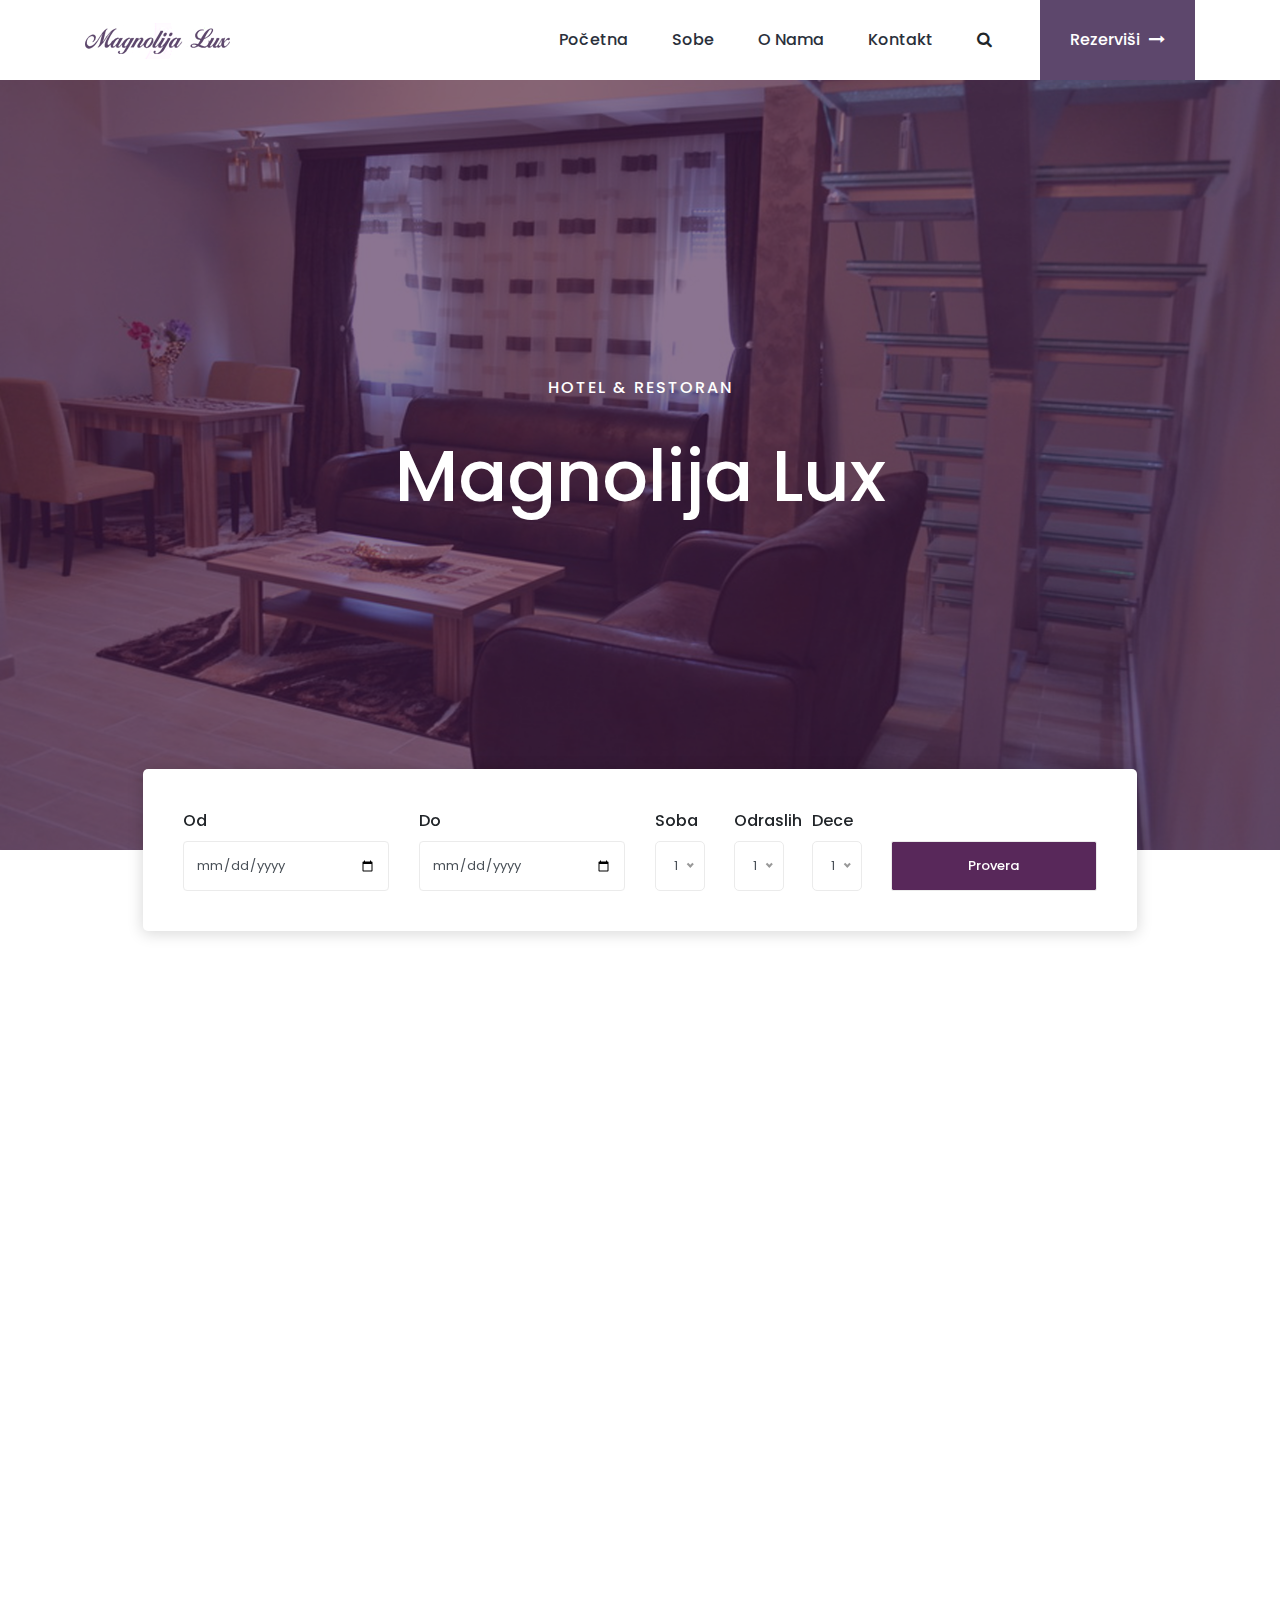
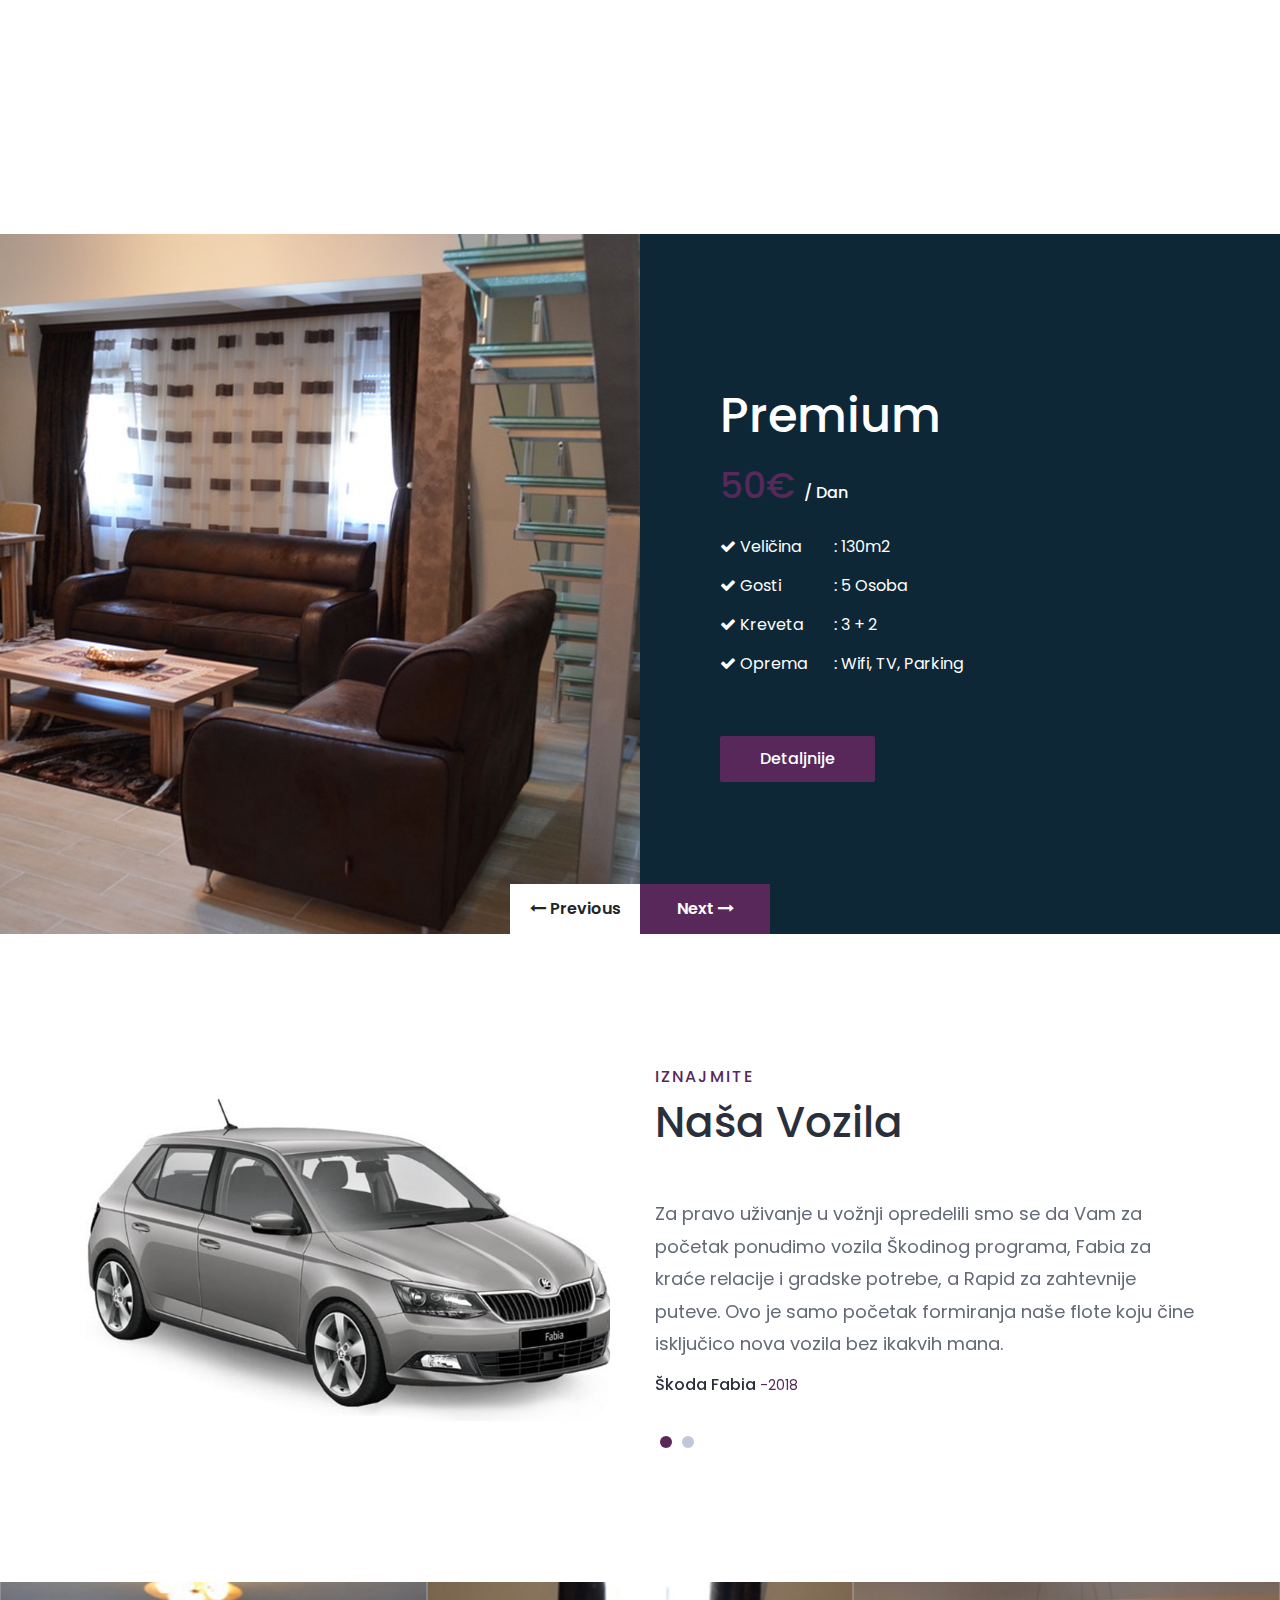
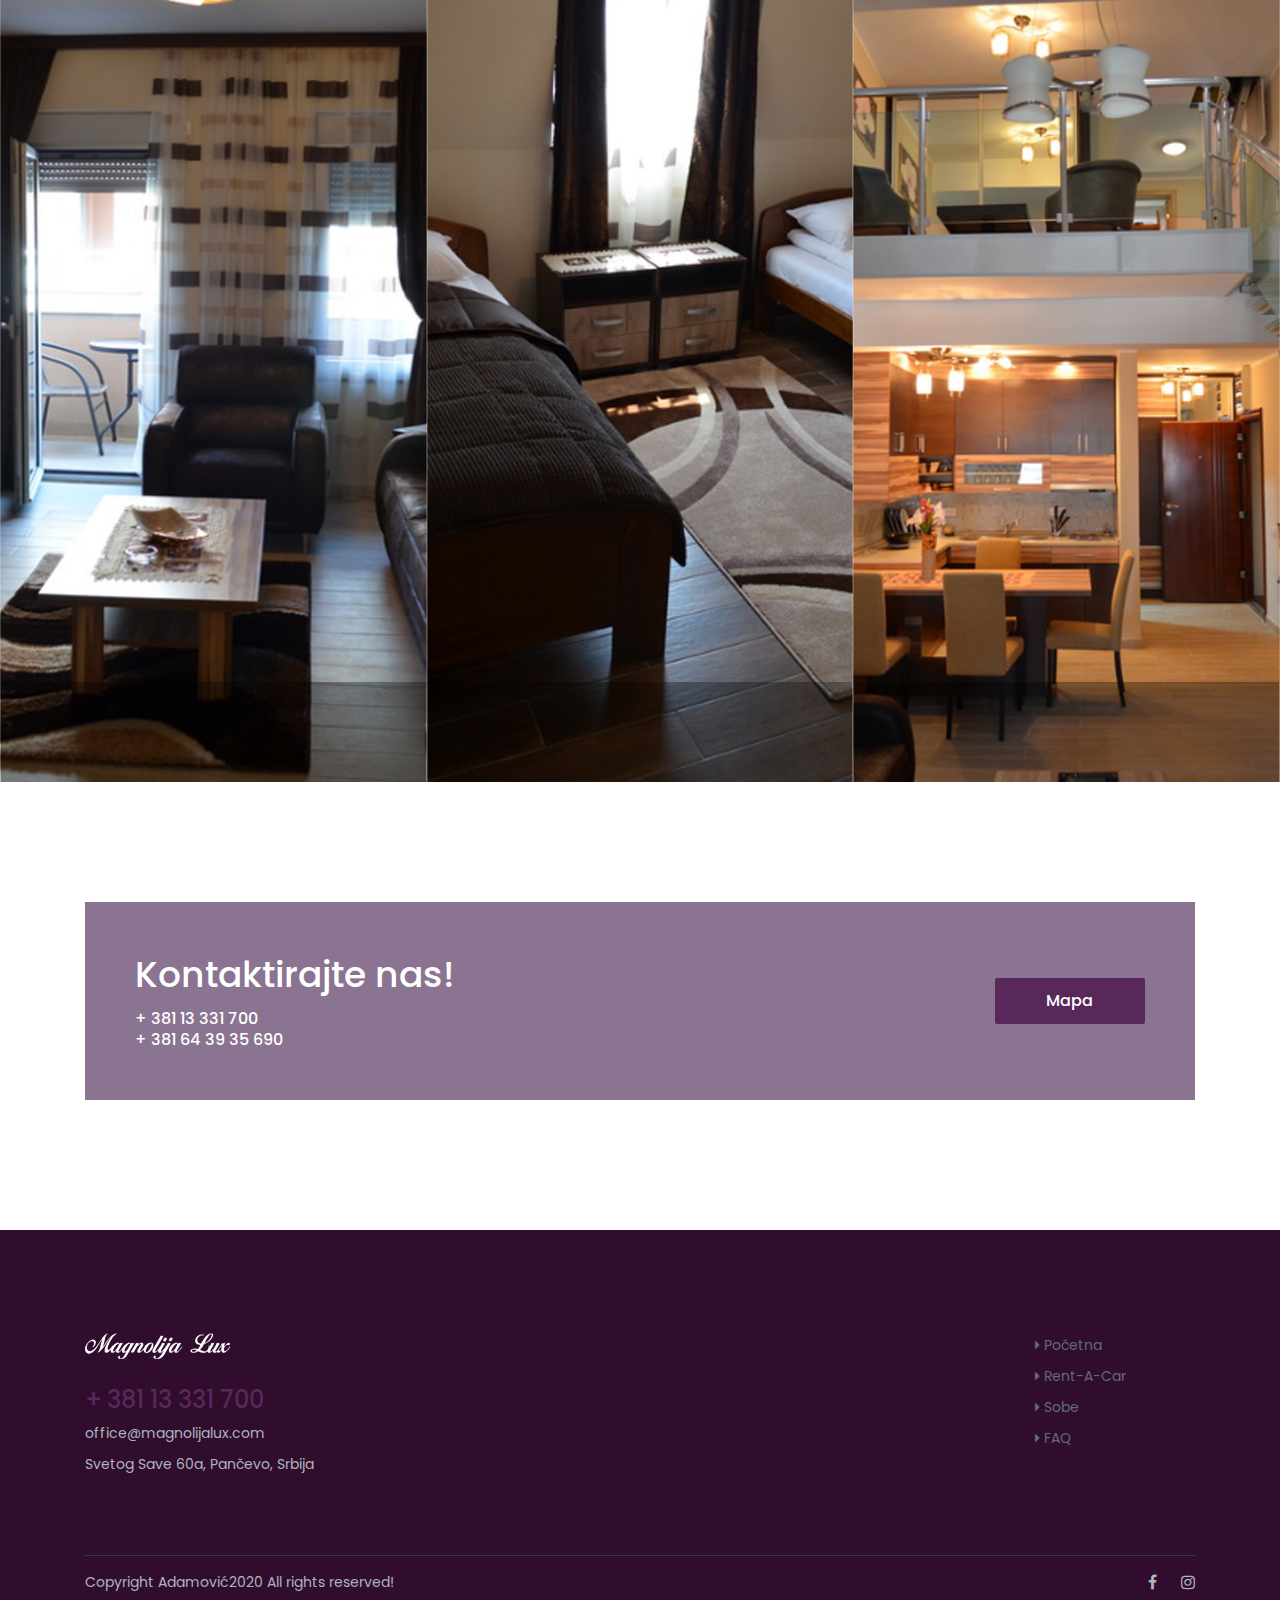
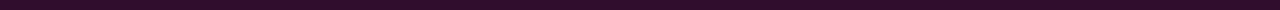
<file: index.html>
<!DOCTYPE html>
<html lang="en">

<head>
    <meta charset="UTF-8">
    <meta name="description" content="">
    <meta http-equiv="X-UA-Compatible" content="IE=edge">
    <meta name="viewport" content="width=device-width, initial-scale=1, shrink-to-fit=no">

    <!-- Title -->
    <title>Magnolija Lux</title>

    <!-- Favicon -->
    <link rel="icon" href="./img/core-img/favicon.png">

    <!-- Stylesheet -->
    <link rel="stylesheet" href="style.css">

</head>

<body>
    <!-- Preloader -->
    <div id="preloader">
        <div class="loader"></div>
    </div>
    <!-- /Preloader -->

    <!-- Header Area Start -->
    <header class="header-area">
        <!-- Search Form -->
        <div class="search-form d-flex align-items-center">
            <div class="container">
                <form action="index.html" method="get">
                    <input type="search" name="search-form-input" id="searchFormInput" placeholder="Type your keyword ...">
                    <button type="submit"><i class="icon_search"></i></button>
                </form>
            </div>
        </div>

        

        <!-- Main Header Start -->
        <div class="main-header-area">
            <div class="classy-nav-container breakpoint-off">
                <div class="container">
                    <!-- Classy Menu -->
                    <nav class="classy-navbar justify-content-between" id="robertoNav">

                        <!-- Logo -->
                        <a class="nav-brand" href="index.html"><img src="./img/core-img/logo.png" alt=""></a>

                        <!-- Navbar Toggler -->
                        <div class="classy-navbar-toggler">
                            <span class="navbarToggler"><span></span><span></span><span></span></span>
                        </div>

                        <!-- Menu -->
                        <div class="classy-menu">
                            <!-- Menu Close Button -->
                            <div class="classycloseIcon">
                                <div class="cross-wrap"><span class="top"></span><span class="bottom"></span></div>
                            </div>
                            <!-- Nav Start -->
                            <div class="classynav">
                                <ul id="nav">
                                    <li class="active"><a href="./index.html">Početna</a></li>
                                    <li><a href="./room.html">Sobe</a></li>
                                    <li><a href="./about.html">O nama</a></li>
                                    
                                   
                                    <li><a href="./contact.html">Kontakt</a></li>
                                </ul>

                                <!-- Search -->
                                <div class="search-btn ml-4">
                                    <i class="fa fa-search" aria-hidden="true"></i>
                                </div>

                                <!-- Book Now -->
                                <div class="book-now-btn ml-3 ml-lg-5">
                                    <a href="contact.html">Rezerviši  <i class="fa fa-long-arrow-right" aria-hidden="true"></i></a>
                                </div>
                            </div>
                            <!-- Nav End -->
                        </div>
                    </nav>
                </div>
            </div>
        </div>
    </header>
    <!-- Header Area End -->

    <!-- Welcome Area Start -->
    <section class="welcome-area">
        <div class="welcome-slides owl-carousel">
            <!-- Single Welcome Slide -->
            <div class="single-welcome-slide bg-img bg-overlay" style="background-image: url(img/bg-img/16.jpg);" data-img-url="img/bg-img/16.jpg">
                <!-- Welcome Content -->
                <div class="welcome-content h-100">
                    <div class="container h-100">
                        <div class="row h-100 align-items-center">
                            <!-- Welcome Text -->
                            <div class="col-12">
                                <div class="welcome-text text-center">
                                    <h6 data-animation="fadeInLeft" data-delay="200ms">Hotel &amp; restoran</h6>
                                    <h2 data-animation="fadeInLeft" data-delay="500ms">Magnolija Lux</h2>
                                </div>
                            </div>
                        </div>
                    </div>
                </div>
            </div>

            <!-- Single Welcome Slide -->
            <div class="single-welcome-slide bg-img bg-overlay" style="background-image: url(img/bg-img/17.jpg);" data-img-url="img/bg-img/17.jpg">
                <!-- Welcome Content -->
                <div class="welcome-content h-100">
                    <div class="container h-100">
                        <div class="row h-100 align-items-center">
                            <!-- Welcome Text -->
                            <div class="col-12">
                                <div class="welcome-text text-center">
                                    <h6 data-animation="fadeInLeft" data-delay="200ms">Hotel &amp; restoran</h6>
                                    <h2 data-animation="fadeInLeft" data-delay="500ms">Magnolija Lux</h2>
                                </div>
                            </div>
                        </div>
                    </div>
                </div>
            </div>

            <!-- Single Welcome Slide -->
            <div class="single-welcome-slide bg-img bg-overlay" style="background-image: url(img/bg-img/18.jpg);" data-img-url="img/bg-img/18.jpg">
                <!-- Welcome Content -->
                <div class="welcome-content h-100">
                    <div class="container h-100">
                        <div class="row h-100 align-items-center">
                            <!-- Welcome Text -->
                            <div class="col-12">
                                <div class="welcome-text text-center">
                                    <h6 data-animation="fadeInLeft" data-delay="200ms">Hotel &amp; restoran</h6>
                                    <h2 data-animation="fadeInLeft" data-delay="500ms">Magnolija Lux</h2>
                                </div>
                            </div>
                        </div>
                    </div>
                </div>
            </div>
        </div>
    </section>
    <!-- Welcome Area End -->

    <!-- About Us Area Start -->
    <section class="roberto-about-area section-padding-100-0">
        <!-- Hotel Search Form Area -->
        <div class="hotel-search-form-area">
            <div class="container-fluid">
                <div class="hotel-search-form">
                    <form action="#" method="post">
                        <div class="row justify-content-between align-items-end">
                            <div class="col-6 col-md-2 col-lg-3">
                                <label for="checkIn">Od</label>
                                <input type="date" class="form-control" id="checkIn" name="checkin-date">
                            </div>
                            <div class="col-6 col-md-2 col-lg-3">
                                <label for="checkOut">Do</label>
                                <input type="date" class="form-control" id="checkOut" name="checkout-date">
                            </div>
                            <div class="col-4 col-md-1">
                                <label for="room">Soba</label>
                                <select name="room" id="room" class="form-control">
                                    <option value="1">1</option>
                                    <option value="2">2</option>
                                    <option value="3">3</option>
                                    <option value="4">4</option>
                                    <option value="5">5</option>
                                    <option value="6">6</option>
                                    <option value="7">7</option>
                                    <option value="8">8</option>
                                    <option value="9">9</option>
                                </select>
                            </div>
                            <div class="col-4 col-md-1">
                                <label for="adults">Odraslih</label>
                                <select name="adults" id="adults" class="form-control">
                                    <option value="1">1</option>
                                    <option value="2">2</option>
                                    <option value="3">3</option>
                                    <option value="4">4</option>
                                    <option value="5">5</option>
                                </select>
                            </div>
                            <div class="col-4 col-md-2 col-lg-1">
                                <label for="children">Dece</label>
                                <select name="children" id="children" class="form-control">
                                    <option value="1">1</option>
                                    <option value="2">2</option>
                                    <option value="3">3</option>
                                    <option value="4">4</option>
                                    <option value="5">5</option>
                                </select>
                            </div>
                            <div class="col-12 col-md-3">
                                <button type="submit" class="form-control btn roberto-btn w-100" > Provera </button>
                                
                            </div>
                        </div>
                    </form>
                </div>
            </div>
        </div>

        <div class="container mt-100">
            <div class="row align-items-center">
                <div class="col-12 col-lg-6">
                    <!-- Section Heading -->
                    <div class="section-heading wow fadeInUp" data-wow-delay="100ms">
                        <h6>Srbija, Pančevo</h6>
                        <h2>Dobrodošli u <br>Magnoliju Lux</h2>
                    </div>
                    <div class="about-us-content mb-100">
                        <h5 class="wow fadeInUp" data-wow-delay="300ms">Smeštaj kakav zaslužujete. </h5>
                        <p class="wow fadeInUp" data-wow-delay="400ms">Vlasnik: <span>Djura Stojkov</span></p>
                        <img src="img/core-img/signature.png" alt="" class="wow fadeInUp" data-wow-delay="500ms">
                    </div>
                </div>

                <div class="col-12 col-lg-6">
                    <div class="about-us-thumbnail mb-100 wow fadeInUp" data-wow-delay="700ms">
                        <div class="row no-gutters">
                            <div class="col-6">
                                <div class="single-thumb">
                                    <img src="img/bg-img/13.jpg" alt="">
                                </div>
                                <div class="single-thumb">
                                    <img src="img/bg-img/14.jpg" alt="">
                                </div>
                            </div>
                            <div class="col-6">
                                <div class="single-thumb">
                                    <img src="img/bg-img/15.jpg" alt="">
                                </div>
                            </div>
                        </div>
                    </div>
                </div>
            </div>
        </div>
    </section>
    <!-- About Us Area End -->

    <!-- Service Area Start -->
    <div class="roberto-service-area">
        <div class="container">
            <div class="row">
                <div class="col-12">
                    <div class="service-content d-flex align-items-center justify-content-between">
                        <!-- Single Service Area -->
                        <div class="single-service--area mb-100 wow fadeInUp" data-wow-delay="100ms">
                            <img src="img/core-img/icon-1.png" alt="">
                            <h5>Rent-a-car</h5>
                        </div>

                        <!-- Single Service Area -->
                        <div class="single-service--area mb-100 wow fadeInUp" data-wow-delay="300ms">
                            <img src="img/core-img/icon-2.png" alt="">
                            <h5>Vešeraj</h5>
                        </div>

                        <!-- Single Service Area -->
                        <div class="single-service--area mb-100 wow fadeInUp" data-wow-delay="500ms">
                            <img src="img/core-img/icon-3.png" alt="">
                            <h5>Restoran</h5>
                        </div>

                        <!-- Single Service Area -->
                        <div class="single-service--area mb-100 wow fadeInUp" data-wow-delay="700ms">
                            <img src="img/core-img/icon-4.png" alt="">
                            <h5>Bar</h5>
                        </div>

                        <!-- Single Service Area -->
                        
                    </div>
                </div>
            </div>
        </div>
    </div>
    <!-- Service Area End -->

    <!-- Our Room Area Start -->
    <section class="roberto-rooms-area">
        <div class="rooms-slides owl-carousel">
            <!-- Single Room Slide -->
            <div class="single-room-slide d-flex align-items-center">
                <!-- Thumbnail -->
                <div class="room-thumbnail h-100 bg-img" style="background-image: url(img/bg-img/16.jpg);"></div>

                <!-- Content -->
                <div class="room-content">
                    <h2>Premium </h2>
                    <h3>50€ <span>/ Dan</span></h3>
                    <ul class="room-feature" >
                        <li><span><i class="fa fa-check"></i> Veličina</span> <span>: 130m2</span></li>
                        <li><span><i class="fa fa-check"></i> Gosti</span> <span>: 5 Osoba</span></li>
                        <li><span><i class="fa fa-check"></i> Kreveta</span> <span>: 3 + 2</span></li>
                        <li><span><i class="fa fa-check"></i> Oprema</span> <span>: Wifi, TV, Parking </span></li>
                    </ul>
                    <a href="#" class="btn roberto-btn mt-30" >Detaljnije</a>
                </div>
            </div>

            <!-- Single Room Slide -->
            <div class="single-room-slide d-flex align-items-center">
                <!-- Thumbnail -->
                <div class="room-thumbnail h-100 bg-img" style="background-image: url(img/bg-img/17.jpg);"></div>

                <!-- Content -->
                <div class="room-content">
                    <h2>Couple</h2>
                    <h3>35€ <span>/ Dan</span></h3>
                    <ul class="room-feature" ">
                        <li><span><i class="fa fa-check"></i> Veličina</span> <span>: 34m2</span></li>
                        <li><span><i class="fa fa-check"></i> Gosti</span> <span>: 2 Osobe</span></li>
                        <li><span><i class="fa fa-check"></i> Kreveta</span> <span>: 1</span></li>
                        <li><span><i class="fa fa-check"></i> Oprema</span> <span>: Wifi, TV, Parking</span></li>
                    </ul>
                    <a href="#" class="btn roberto-btn mt-30" >Detaljnije</a>
                </div>
            </div>
        </div>
    </section>
    <!-- Our Room Area End -->

    <!-- Testimonials Area Start -->
    <section class="roberto-testimonials-area section-padding-100-0">
        <div class="container">
            <div class="row align-items-center">
                <div class="col-12 col-md-6">
                    <div class="testimonial-thumbnail owl-carousel mb-100">
                        <img src="img/bg-img/10.jpg" alt="">
                        <img src="img/bg-img/11.jpg" alt="">
                    </div>
                </div>

                <div class="col-12 col-md-6">
                    <!-- Section Heading -->
                    <div class="section-heading">
                        <h6>Iznajmite</h6>
                        <h2>Naša vozila</h2>
                    </div>
                    <!-- Testimonial Slide -->
                    <div class="testimonial-slides owl-carousel mb-100">

                        <!-- Single Testimonial Slide -->
                        <div class="single-testimonial-slide">
                            <h5>Za pravo uživanje u vožnji opredelili smo se da Vam za početak ponudimo vozila Škodinog programa, Fabia za kraće relacije i gradske potrebe, a Rapid za zahtevnije puteve. Ovo je samo početak formiranja naše flote koju čine isključico nova vozila bez ikakvih mana.</h5>
                            <div class="rating-title">
                                
                                <h6>Škoda Fabia <span>-2018</span></h6>
                            </div>
                        </div>

                        <!-- Single Testimonial Slide -->
                        <div class="single-testimonial-slide">
                            <h5>Za pravo uživanje u vožnji opredelili smo se da Vam za početak ponudimo vozila Škodinog programa, Fabia za kraće relacije i gradske potrebe, a Rapid za zahtevnije puteve. Ovo je samo početak formiranja naše flote koju čine isključico nova vozila bez ikakvih mana.</h5>
                            <div class="rating-title">
                                
                                <h6>Škoda Rapid <span>- 2018</span></h6>
                            </div>
                        </div>

                        

                    </div>
                </div>
            </div>
        </div>
    </section>
    <!-- Testimonials Area End -->

    <!-- Projects Area Start -->
    <section class="roberto-project-area">
        <!-- Projects Slide -->
        <div class="projects-slides owl-carousel">
            <!-- Single Project Slide -->
            <div class="single-project-slide active bg-img" style="background-image: url(img/bg-img/5.jpg);">
                <!-- Project Text -->
                <div class="project-content">
                    
                </div>
                <!-- Hover Effects -->
                
            </div>

            <!-- Single Project Slide -->
            <div class="single-project-slide bg-img" style="background-image: url(img/bg-img/6.jpg);">
                <!-- Project Text -->
                <div class="project-content">
                    
                </div>
                <!-- Hover Effects -->
                
            </div>

            <!-- Single Project Slide -->
            <div class="single-project-slide bg-img" style="background-image: url(img/bg-img/7.jpg);">
                <!-- Project Text -->
                <div class="project-content">
                    
                </div>
                <!-- Hover Effects -->
                
            </div>

            <!-- Single Project Slide -->
            <div class="single-project-slide bg-img" style="background-image: url(img/bg-img/8.jpg);">
                <!-- Project Text -->
                <div class="project-content">
                    
                </div>
                <!-- Hover Effects -->
                
            </div>

            <!-- Single Project Slide -->
            <div class="single-project-slide bg-img" style="background-image: url(img/bg-img/9.jpg);">
                <!-- Project Text -->
                <div class="project-content">
                    
                </div>
                
            </div>
        </div>
    </section>
    <!-- Projects Area End -->

    <br>
    <br>
    <br>
    <br>
    <br>
    <!-- Call To Action Area Start -->
    <section class="roberto-cta-area">
        <div class="container">
            <div class="cta-content bg-img bg-overlay jarallax" style="background-image: url(img/bg-img/1.jpg);">
                <div class="row align-items-center">
                    <div class="col-12 col-md-7">
                        <div class="cta-text mb-50">
                            <h2>Kontaktirajte nas!</h2>
                            <h6>+ 381 13 331 700 </h6>
                            <h6>+ 381 64 39 35 690 </h6>
                        </div>
                    </div>
                    <div class="col-12 col-md-5 text-right">
                        <a href="#" class="btn roberto-btn mb-50">Mapa</a>
                    </div>
                </div>
            </div>
        </div>
    </section>
    <!-- Call To Action Area End -->

    <!-- Partner Area Start -->
    <div class="partner-area">
        <div class="container">
            <div class="row">
                <div class="col-12">
                    <div class="partner-logo-content d-flex align-items-center justify-content-between wow fadeInUp" data-wow-delay="300ms">
                        <!-- Single Partner Logo -->
                        <a href="#" class="partner-logo"><img src="img/core-img/p1.png" alt=""></a>
                        <!-- Single Partner Logo -->
                        <a href="#" class="partner-logo"><img src="img/core-img/p2.png" alt=""></a>
                        <!-- Single Partner Logo -->
                        <a href="#" class="partner-logo"><img src="img/core-img/p3.png" alt=""></a>
                        <!-- Single Partner Logo -->
                        <a href="#" class="partner-logo"><img src="img/core-img/p4.png" alt=""></a>
                        <!-- Single Partner Logo -->
                        <a href="#" class="partner-logo"><img src="img/core-img/p5.png" alt=""></a>
                    </div>
                </div>
            </div>
        </div>
    </div>
    <!-- Partner Area End -->

    <!-- Footer Area Start -->
    <footer class="footer-area section-padding-80-0">
        <!-- Main Footer Area -->
        <div class="main-footer-area">
            <div class="container">
                <div class="row align-items-baseline justify-content-between">
                    <!-- Single Footer Widget Area -->
                    <div class="col-12 col-sm-6 col-lg-3">
                        <div class="single-footer-widget mb-80">
                            <!-- Footer Logo -->
                            <a href="#" class="footer-logo"><img src="img/core-img/logo2.png" alt=""></a>

                            <h4>+ 381 13 331 700</h4>
                            <span>office@magnolijalux.com
                            </span>
                            <span>Svetog Save 60a, Pančevo, Srbija</span>
                        </div>
                    </div>

                    

                    <!-- Single Footer Widget Area -->
                    <div class="col-12 col-sm-4 col-lg-2">
                        <div class="single-footer-widget mb-80">
                            <!-- Widget Title -->
                            <h5 class="widget-title"></h5>

                            <!-- Footer Nav -->
                            <ul class="footer-nav">
                                <li><a href="#"><i class="fa fa-caret-right" aria-hidden="true"></i> Početna</a></li>
                                <li><a href="#"><i class="fa fa-caret-right" aria-hidden="true"></i> Rent-a-car</a></li>
                                <li><a href="#"><i class="fa fa-caret-right" aria-hidden="true"></i> Sobe</a></li>
                                <li><a href="#"><i class="fa fa-caret-right" aria-hidden="true"></i> FAQ</a></li>
                            </ul>
                        </div>
                    </div>

                   
                </div>
            </div>
        </div>

        <!-- Copywrite Area -->
        <div class="container">
            <div class="copywrite-content">
                <div class="row align-items-center">
                    <div class="col-12 col-md-8">
                        <!-- Copywrite Text -->
                        <div class="copywrite-text">
                            <p><!-- Link back to Colorlib can't be removed. Template is licensed under CC BY 3.0. -->
Copyright Adamović2020 All rights reserved!</a>
<!-- Link back to Colorlib can't be removed. Template is licensed under CC BY 3.0. --></p>
                        </div>
                    </div>
                    <div class="col-12 col-md-4">
                        <!-- Social Info -->
                        <div class="social-info">
                            <a href="#"><i class="fa fa-facebook" aria-hidden="true"></i></a>
                            <a href="#"><i class="fa fa-instagram" aria-hidden="true"></i></a>
                        </div>
                    </div>
                </div>
            </div>
        </div>
    </footer>
    <!-- Footer Area End -->

    <!-- **** All JS Files ***** -->
    <!-- jQuery 2.2.4 -->
    <script src="js/jquery.min.js"></script>
    <!-- Popper -->
    <script src="js/popper.min.js"></script>
    <!-- Bootstrap -->
    <script src="js/bootstrap.min.js"></script>
    <!-- All Plugins -->
    <script src="js/roberto.bundle.js"></script>
    <!-- Active -->
    <script src="js/default-assets/active.js"></script>

</body>

</html>
</file>
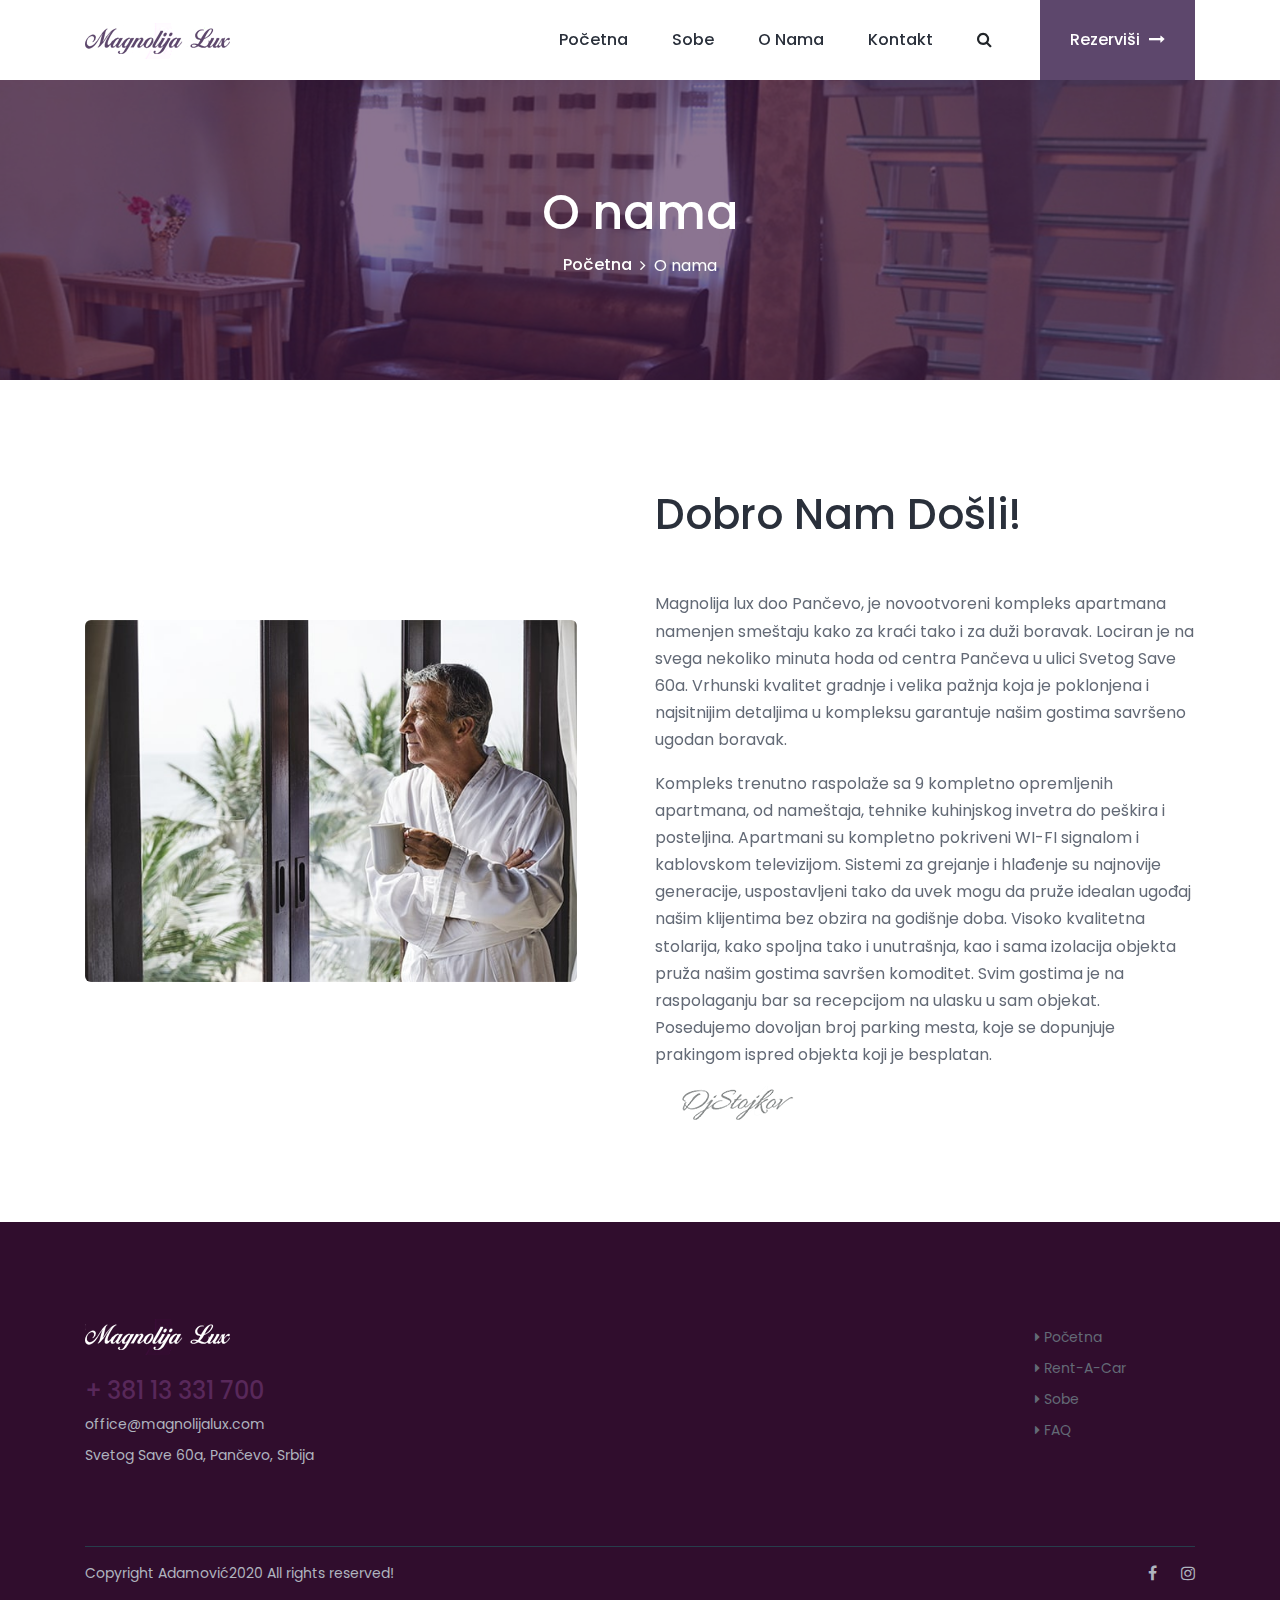
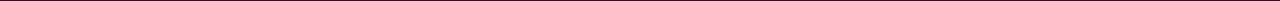
<file: about.html>
<!DOCTYPE html>
<html lang="en">

<head>
    <meta charset="UTF-8">
    <meta name="description" content="">
    <meta http-equiv="X-UA-Compatible" content="IE=edge">
    <meta name="viewport" content="width=device-width, initial-scale=1, shrink-to-fit=no">

    <!-- Title -->
    <title>Magnolija Lux</title>

    <!-- Favicon -->
    <link rel="icon" href="./img/core-img/favicon.png">

    <!-- Stylesheet -->
    <link rel="stylesheet" href="style.css">

</head>

<body>
    <!-- Preloader -->
    <div id="preloader">
        <div class="loader"></div>
    </div>
    <!-- /Preloader -->

    <!-- Header Area Start -->
    <header class="header-area">
        <!-- Search Form -->
        <div class="search-form d-flex align-items-center">
            <div class="container">
                <form action="index.html" method="get">
                    <input type="search" name="search-form-input" id="searchFormInput" placeholder="Type your keyword ...">
                    <button type="submit"><i class="icon_search"></i></button>
                </form>
            </div>
        </div>

        

        <!-- Main Header Start -->
        <div class="main-header-area">
            <div class="classy-nav-container breakpoint-off">
                <div class="container">
                    <!-- Classy Menu -->
                    <nav class="classy-navbar justify-content-between" id="robertoNav">

                        <!-- Logo -->
                        <a class="nav-brand" href="index.html"><img src="./img/core-img/logo.png" alt=""></a>

                        <!-- Navbar Toggler -->
                        <div class="classy-navbar-toggler">
                            <span class="navbarToggler"><span></span><span></span><span></span></span>
                        </div>

                        <!-- Menu -->
                        <div class="classy-menu">
                            <!-- Menu Close Button -->
                            <div class="classycloseIcon">
                                <div class="cross-wrap"><span class="top"></span><span class="bottom"></span></div>
                            </div>
                            <!-- Nav Start -->
                            <div class="classynav">
                                <ul id="nav">
                                    <li class="active"><a href="./index.html">Početna</a></li>
                                    <li><a href="./room.html">Sobe</a></li>
                                    <li><a href="./about.html">O nama</a></li>
                                    
                                   
                                    <li><a href="./contact.html">Kontakt</a></li>
                                </ul>

                                <!-- Search -->
                                <div class="search-btn ml-4">
                                    <i class="fa fa-search" aria-hidden="true"></i>
                                </div>

                                <!-- Book Now -->
                                <div class="book-now-btn ml-3 ml-lg-5">
                                    <a href="#">Rezerviši  <i class="fa fa-long-arrow-right" aria-hidden="true"></i></a>
                                </div>
                            </div>
                            <!-- Nav End -->
                        </div>
                    </nav>
                </div>
            </div>
        </div>
    </header>
    <!-- Header Area End -->
    <!-- Breadcrumb Area Start -->
    <div class="breadcrumb-area bg-img bg-overlay jarallax" style="background-image: url(img/bg-img/16.jpg);">
        <div class="container h-100">
            <div class="row h-100 align-items-center">
                <div class="col-12">
                    <div class="breadcrumb-content text-center">
                        <h2 class="page-title">O nama</h2>
                        <nav aria-label="breadcrumb">
                            <ol class="breadcrumb justify-content-center">
                                <li class="breadcrumb-item"><a href="index.html">Početna</a></li>
                                <li class="breadcrumb-item active" aria-current="page">O nama</li>
                            </ol>
                        </nav>
                    </div>
                </div>
            </div>
        </div>
    </div>
    <!-- Breadcrumb Area End -->

    <!-- About Us Area Start -->
    <section class="roberto-about-us-area section-padding-100-0">
        <div class="container">
            <div class="row align-items-center">
                <div class="col-12 col-lg-6">
                    <div class="about-thumbnail pr-lg-5 mb-100 wow fadeInUp" data-wow-delay="100ms">
                        <img src="img/bg-img/19.jpg" alt="">
                    </div>
                </div>
                <div class="col-12 col-lg-6">
                    <!-- Section Heading -->
                    <div class="section-heading wow fadeInUp" data-wow-delay="300ms">
                        <h6></h6>
                        <h2>Dobro nam došli!</h2>
                    </div>
                    <div class="about-content mb-100 wow fadeInUp" data-wow-delay="500ms">
                        <p>Magnolija lux doo Pančevo, je novootvoreni kompleks apartmana namenjen smeštaju kako za kraći tako i za duži boravak. Lociran je na svega nekoliko minuta hoda od centra Pančeva u ulici Svetog Save 60a. Vrhunski kvalitet gradnje i velika pažnja koja je poklonjena i najsitnijim detaljima u kompleksu garantuje našim gostima savršeno ugodan boravak. </p>
                        <p>Kompleks trenutno raspolaže sa 9 kompletno opremljenih apartmana, od nameštaja, tehnike kuhinjskog invetra do peškira i posteljina. Apartmani su kompletno pokriveni WI-FI signalom i kablovskom televizijom. Sistemi za grejanje i hlađenje su najnovije generacije, uspostavljeni tako da uvek mogu da pruže idealan ugođaj našim klijentima bez obzira na godišnje doba. Visoko kvalitetna stolarija, kako spoljna tako i unutrašnja, kao i sama izolacija objekta pruža našim gostima savršen komoditet. Svim gostima je na raspolaganju bar sa recepcijom na ulasku u sam objekat. Posedujemo dovoljan broj parking mesta, koje se dopunjuje prakingom ispred objekta koji je besplatan.</p>
                        <img src="img/core-img/signature.png" alt="">
                    </div>
                </div>
            </div>
        </div>
    </section>
    <!-- About Us Area End -->

 <!-- Footer Area Start -->
 <footer class="footer-area section-padding-80-0">
    <!-- Main Footer Area -->
    <div class="main-footer-area">
        <div class="container">
            <div class="row align-items-baseline justify-content-between">
                <!-- Single Footer Widget Area -->
                <div class="col-12 col-sm-6 col-lg-3">
                    <div class="single-footer-widget mb-80">
                        <!-- Footer Logo -->
                        <a href="#" class="footer-logo"><img src="img/core-img/logo2.png" alt=""></a>

                        <h4>+ 381 13 331 700</h4>
                        <span>office@magnolijalux.com
                        </span>
                        <span>Svetog Save 60a, Pančevo, Srbija</span>
                    </div>
                </div>

                

                <!-- Single Footer Widget Area -->
                <div class="col-12 col-sm-4 col-lg-2">
                    <div class="single-footer-widget mb-80">
                        <!-- Widget Title -->
                        <h5 class="widget-title"></h5>

                        <!-- Footer Nav -->
                        <ul class="footer-nav">
                            <li><a href="#"><i class="fa fa-caret-right" aria-hidden="true"></i> Početna</a></li>
                            <li><a href="#"><i class="fa fa-caret-right" aria-hidden="true"></i> Rent-a-car</a></li>
                            <li><a href="#"><i class="fa fa-caret-right" aria-hidden="true"></i> Sobe</a></li>
                            <li><a href="#"><i class="fa fa-caret-right" aria-hidden="true"></i> FAQ</a></li>
                        </ul>
                    </div>
                </div>

               
            </div>
        </div>
    </div>

    <!-- Copywrite Area -->
    <div class="container">
        <div class="copywrite-content">
            <div class="row align-items-center">
                <div class="col-12 col-md-8">
                    <!-- Copywrite Text -->
                    <div class="copywrite-text">
                        <p><!-- Link back to Colorlib can't be removed. Template is licensed under CC BY 3.0. -->
Copyright Adamović2020 All rights reserved!</a>
<!-- Link back to Colorlib can't be removed. Template is licensed under CC BY 3.0. --></p>
                    </div>
                </div>
                <div class="col-12 col-md-4">
                    <!-- Social Info -->
                    <div class="social-info">
                        <a href="#"><i class="fa fa-facebook" aria-hidden="true"></i></a>
                        <a href="#"><i class="fa fa-instagram" aria-hidden="true"></i></a>
                    </div>
                </div>
            </div>
        </div>
    </div>
</footer>
<!-- Footer Area End -->

<!-- **** All JS Files ***** -->
<!-- jQuery 2.2.4 -->
<script src="js/jquery.min.js"></script>
<!-- Popper -->
<script src="js/popper.min.js"></script>
<!-- Bootstrap -->
<script src="js/bootstrap.min.js"></script>
<!-- All Plugins -->
<script src="js/roberto.bundle.js"></script>
<!-- Active -->
<script src="js/default-assets/active.js"></script>

</body>

</html>
</file>
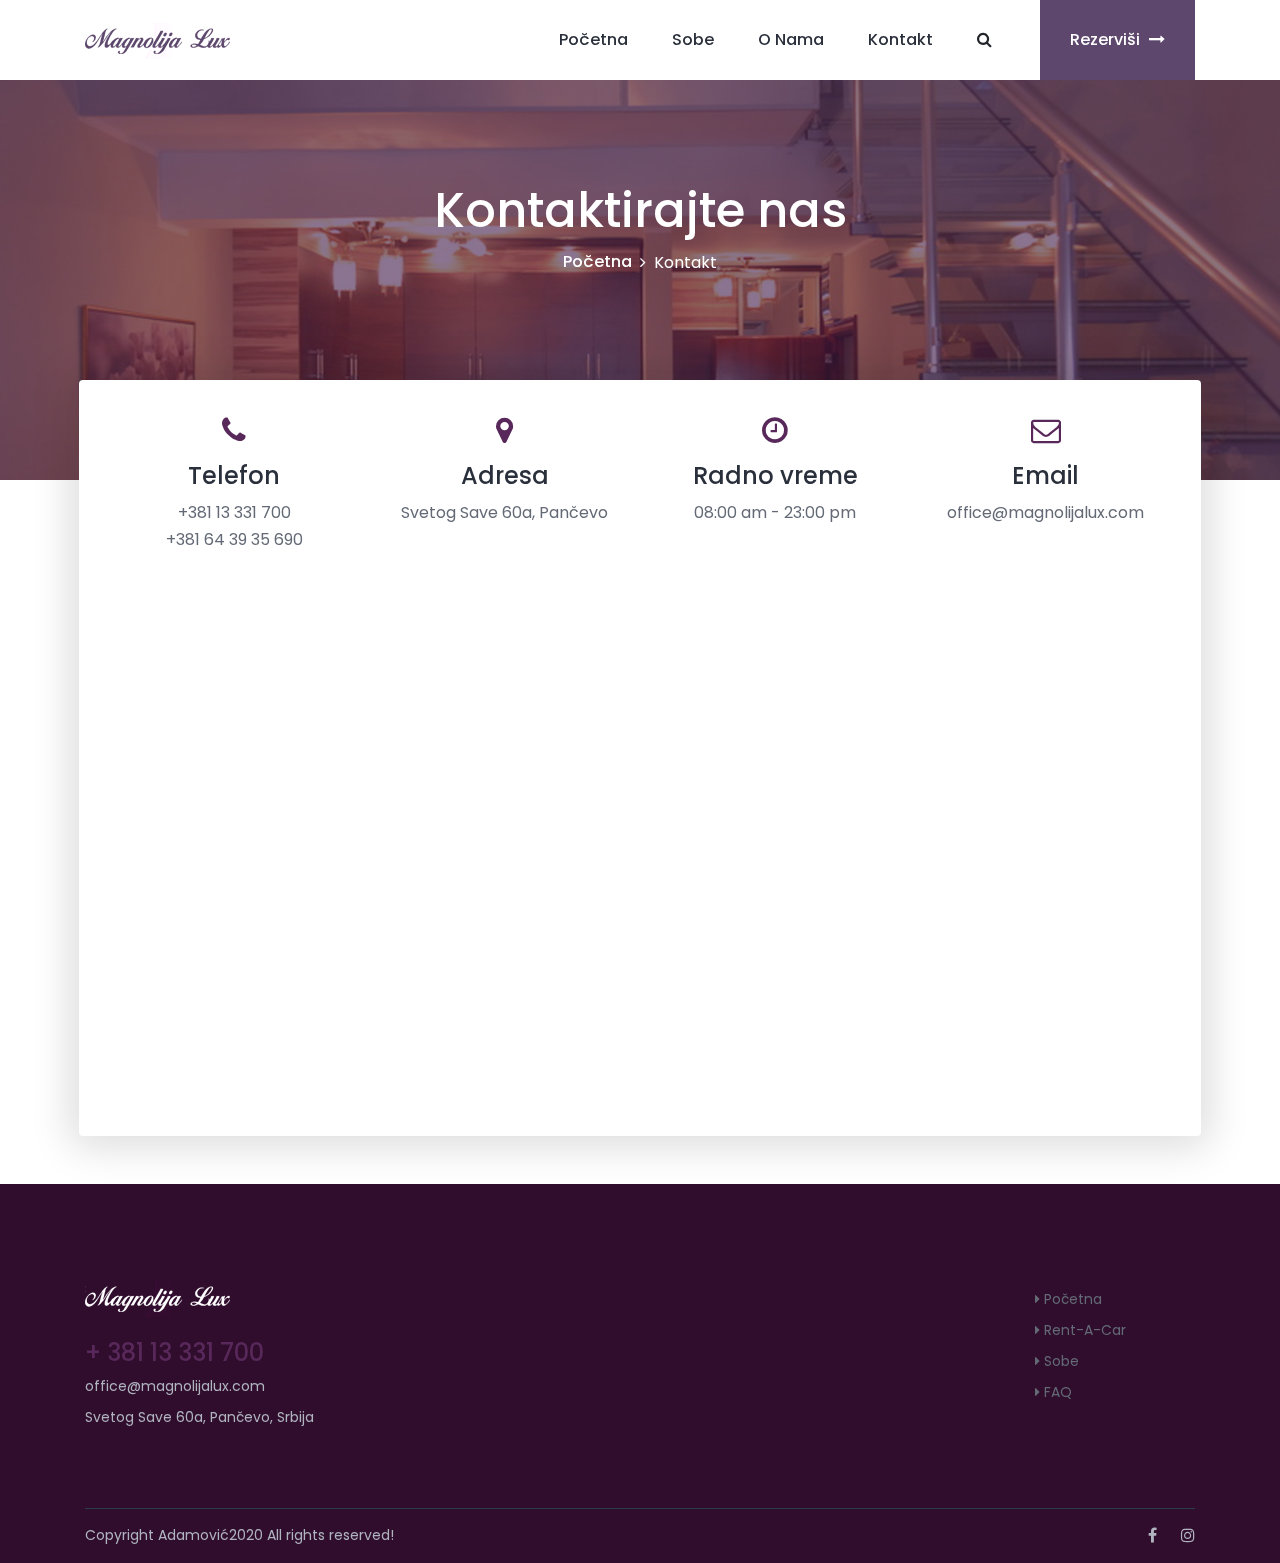
<file: contact.html>
<!DOCTYPE html>
<html lang="en">

<head>
    <meta charset="UTF-8">
    <meta name="description" content="">
    <meta http-equiv="X-UA-Compatible" content="IE=edge">
    <meta name="viewport" content="width=device-width, initial-scale=1, shrink-to-fit=no">

    <!-- Title -->
    <title>Magnolija Lux</title>

    <!-- Favicon -->
    <link rel="icon" href="./img/core-img/favicon.png">

    <!-- Stylesheet -->
    <link rel="stylesheet" href="style.css">

</head>

<body>
    <!-- Preloader -->
    <div id="preloader">
        <div class="loader"></div>
    </div>
    <!-- /Preloader -->

    <!-- Header Area Start -->
    <header class="header-area">
        <!-- Search Form -->
        <div class="search-form d-flex align-items-center">
            <div class="container">
                <form action="index.html" method="get">
                    <input type="search" name="search-form-input" id="searchFormInput" placeholder="Type your keyword ...">
                    <button type="submit"><i class="icon_search"></i></button>
                </form>
            </div>
        </div>

        

        <!-- Main Header Start -->
        <div class="main-header-area">
            <div class="classy-nav-container breakpoint-off">
                <div class="container">
                    <!-- Classy Menu -->
                    <nav class="classy-navbar justify-content-between" id="robertoNav">

                        <!-- Logo -->
                        <a class="nav-brand" href="index.html"><img src="./img/core-img/logo.png" alt=""></a>

                        <!-- Navbar Toggler -->
                        <div class="classy-navbar-toggler">
                            <span class="navbarToggler"><span></span><span></span><span></span></span>
                        </div>

                        <!-- Menu -->
                        <div class="classy-menu">
                            <!-- Menu Close Button -->
                            <div class="classycloseIcon">
                                <div class="cross-wrap"><span class="top"></span><span class="bottom"></span></div>
                            </div>
                            <!-- Nav Start -->
                            <div class="classynav">
                                <ul id="nav">
                                    <li class="active"><a href="./index.html">Početna</a></li>
                                    <li><a href="./room.html">Sobe</a></li>
                                    <li><a href="./about.html">O nama</a></li>
                                    
                                   
                                    <li><a href="./contact.html">Kontakt</a></li>
                                </ul>

                                <!-- Search -->
                                <div class="search-btn ml-4">
                                    <i class="fa fa-search" aria-hidden="true"></i>
                                </div>

                                <!-- Book Now -->
                                <div class="book-now-btn ml-3 ml-lg-5">
                                    <a href="#">Rezerviši  <i class="fa fa-long-arrow-right" aria-hidden="true"></i></a>
                                </div>
                            </div>
                            <!-- Nav End -->
                        </div>
                    </nav>
                </div>
            </div>
        </div>
    </header>
    <!-- Header Area End -->

    <!-- Breadcrumb Area Start -->
    <div class="breadcrumb-area contact-breadcrumb bg-img bg-overlay jarallax" style="background-image: url(img/bg-img/18.jpg);">
        <div class="container">
            <div class="row">
                <div class="col-12">
                    <div class="breadcrumb-content text-center mt-100">
                        <h2 class="page-title">Kontaktirajte nas</h2>
                        <nav aria-label="breadcrumb">
                            <ol class="breadcrumb justify-content-center">
                                <li class="breadcrumb-item"><a href="index.html">Početna</a></li>
                                <li class="breadcrumb-item active" aria-current="page">Kontakt</li>
                            </ol>
                        </nav>
                    </div>
                </div>
            </div>
        </div>
    </div>
    <!-- Breadcrumb Area End -->

    <!-- Google Maps & Contact Info Area Start -->
    <section class="google-maps-contact-info">
        <div class="container-fluid">
            <div class="google-maps-contact-content">
                <div class="row">
                    <!-- Single Contact Info -->
                    <div class="col-6 col-lg-3">
                        <div class="single-contact-info">
                            <i class="fa fa-phone" aria-hidden="true"></i>
                            <h4>Telefon</h4>
                            <p>+381 13 331 700</p>
                            <p>+381 64 39 35 690</p>
                        </div>
                    </div>
                    <!-- Single Contact Info -->
                    <div class="col-6 col-lg-3">
                        <div class="single-contact-info">
                            <i class="fa fa-map-marker" aria-hidden="true"></i>
                            <h4>Adresa</h4>
                            <p>Svetog Save 60a, Pančevo</p>
                        </div>
                    </div>
                    <!-- Single Contact Info -->
                    <div class="col-6 col-lg-3">
                        <div class="single-contact-info">
                            <i class="fa fa-clock-o" aria-hidden="true"></i>
                            <h4>Radno vreme</h4>
                            <p>08:00 am - 23:00 pm</p>
                        </div>
                    </div>
                    <!-- Single Contact Info -->
                    <div class="col-6 col-lg-3">
                        <div class="single-contact-info">
                            <i class="fa fa-envelope-o" aria-hidden="true"></i>
                            <h4>Email</h4>
                            <p>office@magnolijalux.com</p>
                        </div>
                    </div>
                </div>

                <!-- Google Maps -->
                <div class="google-maps">
                    <iframe src="https://www.google.com/maps/embed?pb=!1m18!1m12!1m3!1d2827.2663918963644!2d20.638785615537824!3d44.877227479098366!2m3!1f0!2f0!3f0!3m2!1i1024!2i768!4f13.1!3m3!1m2!1s0x475a7f80d22ca5d5%3A0xf2f25a30556992d6!2sMagnolija%20Lux!5e0!3m2!1ssr!2srs!4v1578792938483!5m2!1ssr!2srs" width="600" height="450" frameborder="0" style="border:0;" allowfullscreen=""></iframe>
                </div>
            </div>
        </div>
    </section>
    <!-- Google Maps & Contact Info Area End -->
<br>
<br>
    <!-- Footer Area Start -->
    <footer class="footer-area section-padding-80-0">
        <!-- Main Footer Area -->
        <div class="main-footer-area">
            <div class="container">
                <div class="row align-items-baseline justify-content-between">
                    <!-- Single Footer Widget Area -->
                    <div class="col-12 col-sm-6 col-lg-3">
                        <div class="single-footer-widget mb-80">
                            <!-- Footer Logo -->
                            <a href="#" class="footer-logo"><img src="img/core-img/logo2.png" alt=""></a>

                            <h4>+ 381 13 331 700</h4>
                            <span>office@magnolijalux.com
                            </span>
                            <span>Svetog Save 60a, Pančevo, Srbija</span>
                        </div>
                    </div>

                    

                    <!-- Single Footer Widget Area -->
                    <div class="col-12 col-sm-4 col-lg-2">
                        <div class="single-footer-widget mb-80">
                            <!-- Widget Title -->
                            <h5 class="widget-title"></h5>

                            <!-- Footer Nav -->
                            <ul class="footer-nav">
                                <li><a href="#"><i class="fa fa-caret-right" aria-hidden="true"></i> Početna</a></li>
                                <li><a href="#"><i class="fa fa-caret-right" aria-hidden="true"></i> Rent-a-car</a></li>
                                <li><a href="#"><i class="fa fa-caret-right" aria-hidden="true"></i> Sobe</a></li>
                                <li><a href="#"><i class="fa fa-caret-right" aria-hidden="true"></i> FAQ</a></li>
                            </ul>
                        </div>
                    </div>

                   
                </div>
            </div>
        </div>

        <!-- Copywrite Area -->
        <div class="container">
            <div class="copywrite-content">
                <div class="row align-items-center">
                    <div class="col-12 col-md-8">
                        <!-- Copywrite Text -->
                        <div class="copywrite-text">
                            <p><!-- Link back to Colorlib can't be removed. Template is licensed under CC BY 3.0. -->
Copyright Adamović2020 All rights reserved!</a>
<!-- Link back to Colorlib can't be removed. Template is licensed under CC BY 3.0. --></p>
                        </div>
                    </div>
                    <div class="col-12 col-md-4">
                        <!-- Social Info -->
                        <div class="social-info">
                            <a href="#"><i class="fa fa-facebook" aria-hidden="true"></i></a>
                            <a href="#"><i class="fa fa-instagram" aria-hidden="true"></i></a>
                        </div>
                    </div>
                </div>
            </div>
        </div>
    </footer>
    <!-- Footer Area End -->

    <!-- **** All JS Files ***** -->
    <!-- jQuery 2.2.4 -->
    <script src="js/jquery.min.js"></script>
    <!-- Popper -->
    <script src="js/popper.min.js"></script>
    <!-- Bootstrap -->
    <script src="js/bootstrap.min.js"></script>
    <!-- All Plugins -->
    <script src="js/roberto.bundle.js"></script>
    <!-- Active -->
    <script src="js/default-assets/active.js"></script>

</body>

</html>
</file>
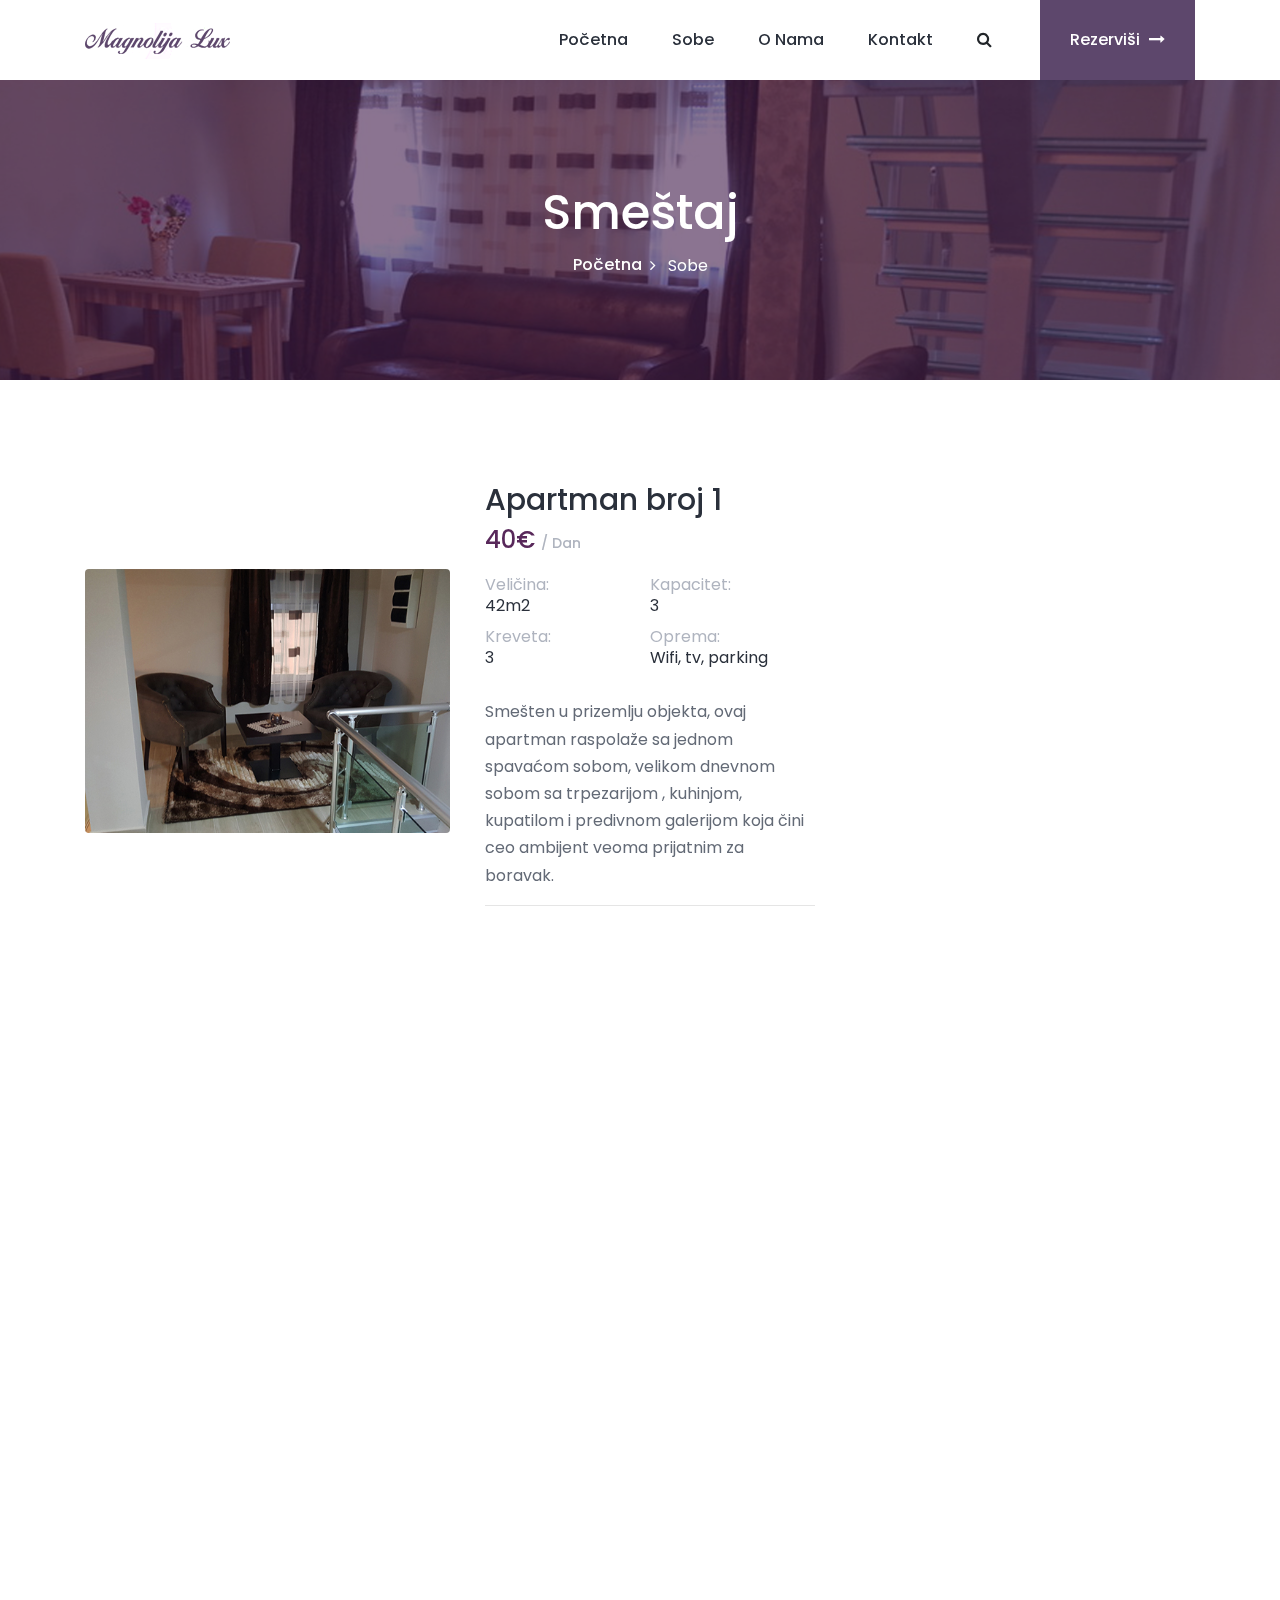
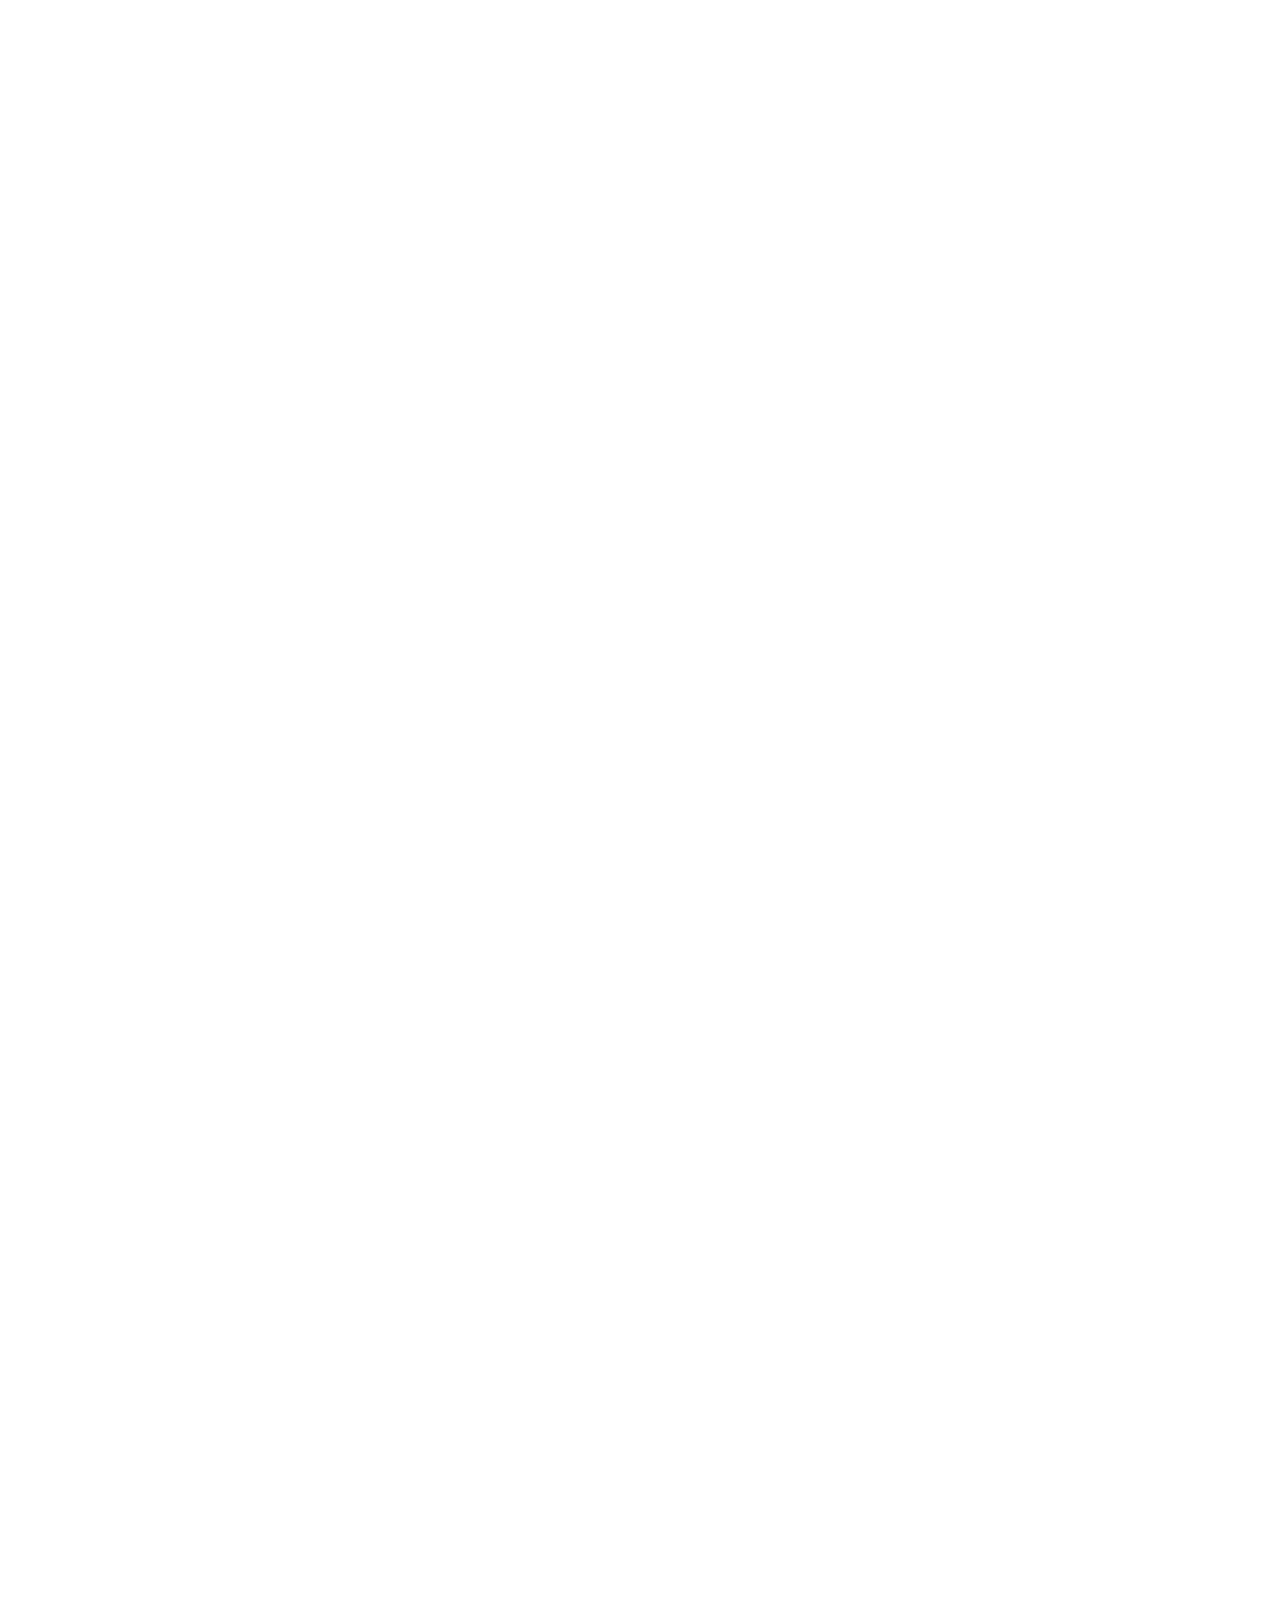
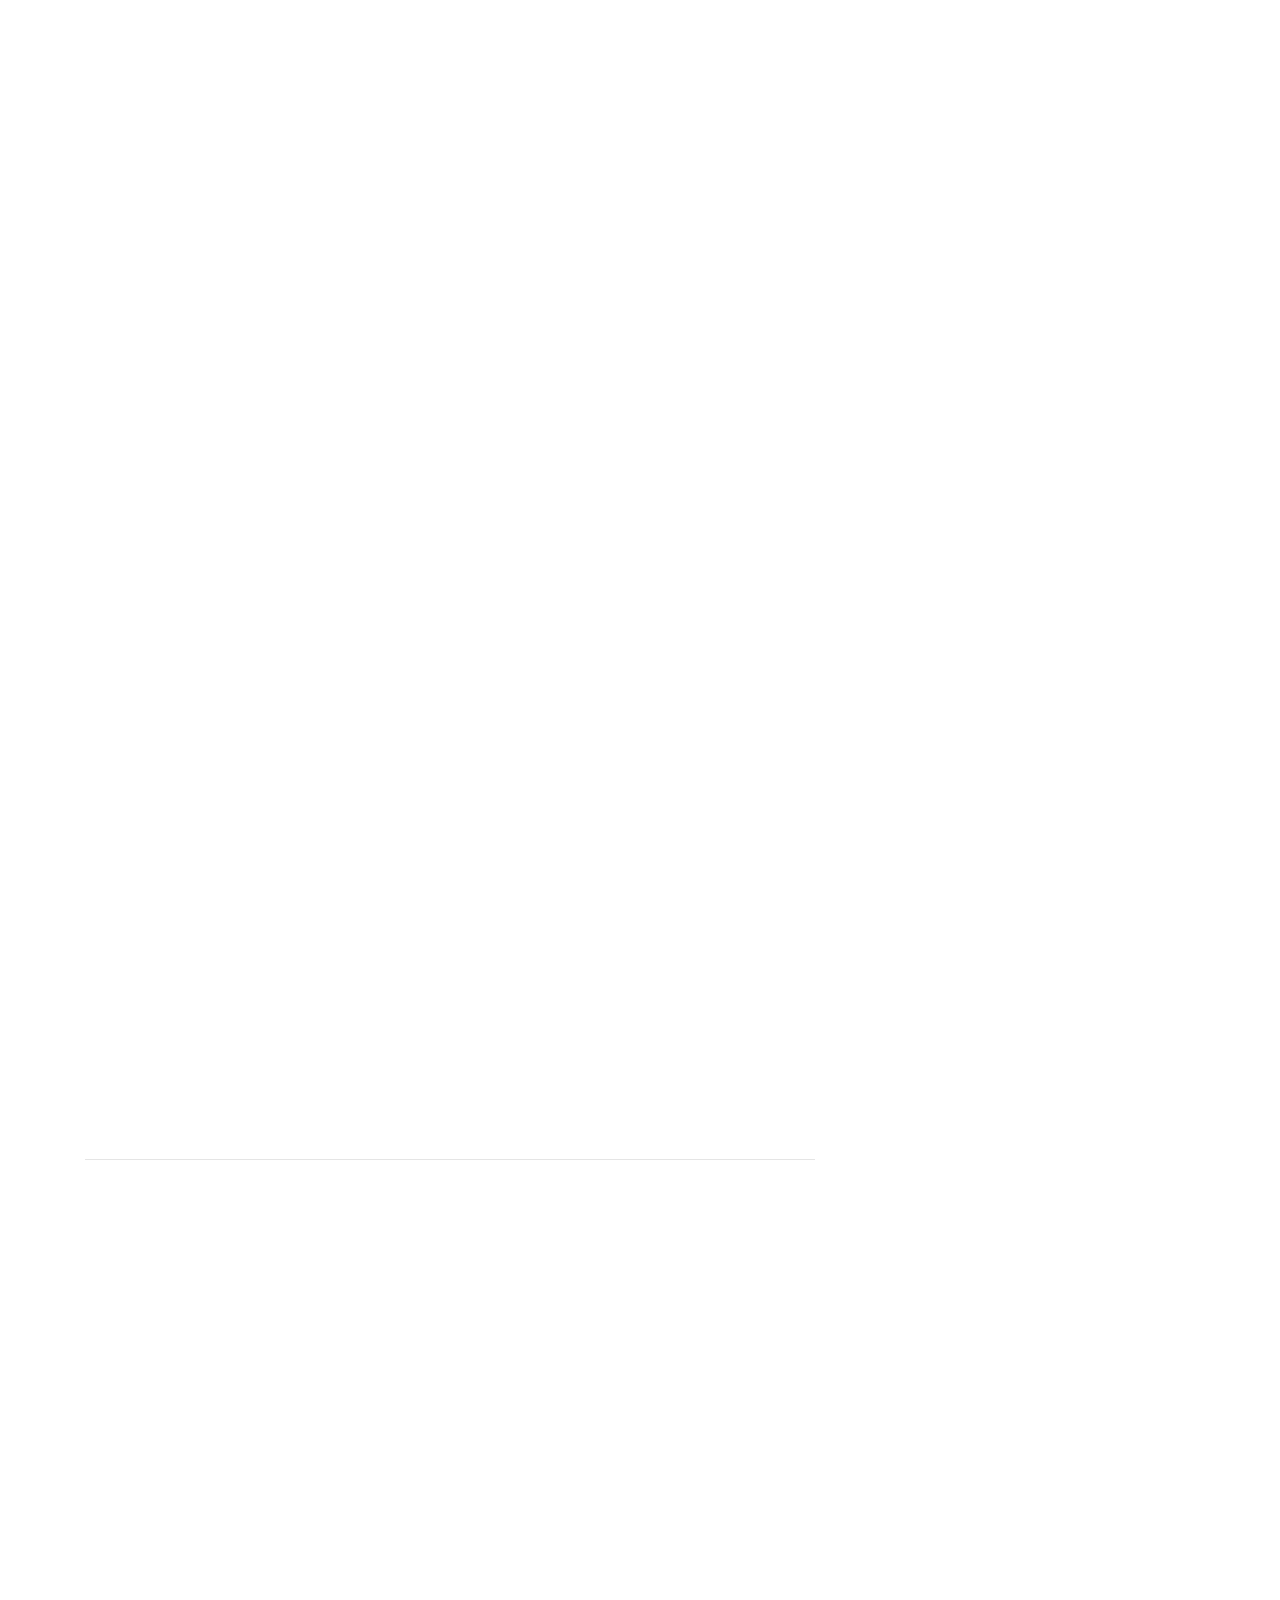
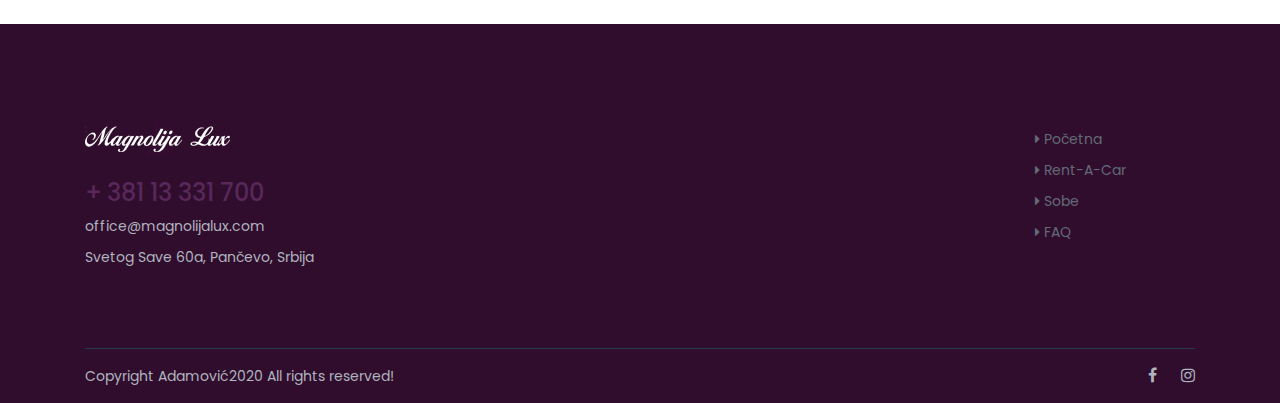
<file: room.html>
<!DOCTYPE html>
<html lang="en">
  <head>
    <meta charset="UTF-8" />
    <meta name="description" content="" />
    <meta http-equiv="X-UA-Compatible" content="IE=edge" />
    <meta
      name="viewport"
      content="width=device-width, initial-scale=1, shrink-to-fit=no"
    />

    <!-- Title -->
    <title>Magnolija Lux</title>

    <!-- Favicon -->
    <link rel="icon" href="./img/core-img/favicon.png" />

    <!-- Stylesheet -->
    <link rel="stylesheet" href="style.css" />
  </head>

  <body>
    <!-- Preloader -->
    <div id="preloader">
      <div class="loader"></div>
    </div>
    <!-- /Preloader -->

    <!-- Header Area Start -->
    <header class="header-area">
      <!-- Search Form -->
      <div class="search-form d-flex align-items-center">
        <div class="container">
          <form action="index.html" method="get">
            <input
              type="search"
              name="search-form-input"
              id="searchFormInput"
              placeholder="Type your keyword ..."
            />
            <button type="submit"><i class="icon_search"></i></button>
          </form>
        </div>
      </div>

      <!-- Main Header Start -->
      <div class="main-header-area">
        <div class="classy-nav-container breakpoint-off">
          <div class="container">
            <!-- Classy Menu -->
            <nav class="classy-navbar justify-content-between" id="robertoNav">
              <!-- Logo -->
              <a class="nav-brand" href="index.html"
                ><img src="./img/core-img/logo.png" alt=""
              /></a>

              <!-- Navbar Toggler -->
              <div class="classy-navbar-toggler">
                <span class="navbarToggler"
                  ><span></span><span></span><span></span
                ></span>
              </div>

              <!-- Menu -->
              <div class="classy-menu">
                <!-- Menu Close Button -->
                <div class="classycloseIcon">
                  <div class="cross-wrap">
                    <span class="top"></span><span class="bottom"></span>
                  </div>
                </div>
                <!-- Nav Start -->
                <div class="classynav">
                  <ul id="nav">
                    <li class="active"><a href="./index.html">Početna</a></li>
                    <li><a href="./room.html">Sobe</a></li>
                    <li><a href="./about.html">O nama</a></li>

                    <li><a href="./contact.html">Kontakt</a></li>
                  </ul>

                  <!-- Search -->
                  <div class="search-btn ml-4">
                    <i class="fa fa-search" aria-hidden="true"></i>
                  </div>

                  <!-- Book Now -->
                  <div class="book-now-btn ml-3 ml-lg-5">
                    <a href="#"
                      >Rezerviši
                      <i class="fa fa-long-arrow-right" aria-hidden="true"></i
                    ></a>
                  </div>
                </div>
                <!-- Nav End -->
              </div>
            </nav>
          </div>
        </div>
      </div>
    </header>
    <!-- Header Area End -->

    <!-- Breadcrumb Area Start -->
    <div
      class="breadcrumb-area bg-img bg-overlay jarallax"
      style="background-image: url(img/bg-img/16.jpg);"
    >
      <div class="container h-100">
        <div class="row h-100 align-items-center">
          <div class="col-12">
            <div class="breadcrumb-content text-center">
              <h2 class="page-title">Smeštaj</h2>
              <nav aria-label="breadcrumb">
                <ol class="breadcrumb justify-content-center">
                  <li class="breadcrumb-item">
                    <a href="index.html">Početna</a>
                  </li>
                  <li class="breadcrumb-item active" aria-current="page">
                    Sobe
                  </li>
                </ol>
              </nav>
            </div>
          </div>
        </div>
      </div>
    </div>
    <!-- Breadcrumb Area End -->

    <!-- Rooms Area Start -->
    <div class="roberto-rooms-area section-padding-100-0">
      <div class="container">
        <div class="row">
          <div class="col-12 col-lg-8">
            <!-- Single Room Area -->
            <div
              class="single-room-area d-flex align-items-center mb-50 wow fadeInUp"
              data-wow-delay="100ms"
            >
              <!-- Room Thumbnail -->
              <div class="room-thumbnail">
                <img src="img/bg-img/433.jpg" alt="" />
              </div>
              <!-- Room Content -->
              <div class="room-content">
                <h2>Apartman broj 1</h2>
                <h4>40€ <span>/ Dan</span></h4>
                <div class="room-feature">
                  <h6>Veličina: <span>42m2</span></h6>
                  <h6>Kapacitet: <span>3</span></h6>
                  <h6>Kreveta: <span>3</span></h6>
                  <h6>Oprema: <span>Wifi, tv, parking </span></h6>
                </div>
                <p>Smešten u prizemlju objekta, ovaj apartman raspolaže sa
                   jednom spavaćom sobom, velikom dnevnom sobom sa trpezarijom
                   , kuhinjom, kupatilom i predivnom galerijom koja čini ceo 
                   ambijent veoma prijatnim za boravak. </p>
                <hr>
              </div>
              
            </div>

            <!-- Single Room Area -->
            <div
              class="single-room-area d-flex align-items-center mb-50 wow fadeInUp"
              data-wow-delay="300ms"
            >
              <!-- Room Thumbnail -->
              <div class="room-thumbnail">
                <img src="img/bg-img/44.jpg" alt="" />
              </div>
              <!-- Room Content -->
              <div class="room-content">
                <h2>Apartman broj 2</h2>
                <h4>50€ <span>/ Dan</span></h4>
                <div class="room-feature">
                  <h6>Veličina: <span>74m2</span></h6>
                  <h6>Kapacitet: <span>5</span></h6>
                  <h6>Kreveta: <span>3+2</span></h6>
                  <h6>Oprema: <span>Wifi, tv, parking </span></h6>
                </div>
                <p>Smešten na prvom spratu objekta, ovaj apartman raspolaže 
                  sa dve spavaće sobe, velikom dnevnom sobom sa trpezarijom i kompletno opremljenom kuhinj
                  om, kupatilom i toaletom kao i predivnom terasom. Opustite se u 74m2 i uživajte u boravku.</p>
              <hr>
                </div>
            </div>

            <!-- Single Room Area -->
            <div
              class="single-room-area d-flex align-items-center mb-50 wow fadeInUp"
              data-wow-delay="500ms"
            >
              <!-- Room Thumbnail -->
              <div class="room-thumbnail">
                <img src="img/bg-img/45.jpg" alt="" />
              </div>
              <!-- Room Content -->
              <div class="room-content">
                <h2>Apartman broj 3</h2>
                <h4>40€ <span>/ Dan</span></h4>
                <div class="room-feature">
                  <h6>Veličina: <span>68m2</span></h6>
                  <h6>Kapacitet: <span>5</span></h6>
                  <h6>Kreveta: <span>3+2</span></h6>
                  <h6>Oprema: <span>Wifi, tv, parking </span></h6>
                </div>
               <p>Smešten na prvom spratu objekta, ovaj apartman raspolaže sa dve spavaće sobe, velikom dnevnom sobom sa trpezarijom i kompletno opremljenom kuhinjom, kupatilom kao i predivnom terasom. Opustite se u 68m2 i uživajte u boravku.</p>
              <hr>
              </div>
            </div>

            <!-- Single Room Area -->
            <div
              class="single-room-area d-flex align-items-center mb-50 wow fadeInUp"
              data-wow-delay="700ms"
            >
              <!-- Room Thumbnail -->
              <div class="room-thumbnail">
                <img src="img/bg-img/46.jpg" alt="" />
              </div>
              <!-- Room Content -->
              <div class="room-content">
                <h2>Apartman broj 4</h2>
                <h4>35€ <span>/ Dan</span></h4>
                <div class="room-feature">
                  <h6>Veličina: <span>45m2</span></h6>
                  <h6>Kapacitet: <span>3</span></h6>
                  <h6>Kreveta: <span>3</span></h6>
                  <h6>Oprema: <span>Wifi, tv, parking </span></h6>
                </div>
                <P>Smešten na drugom spratu objekta, ovaj apartman raspolaže sa spavaćom sobom, velikom dnevnom sobom sa trpezarijom i kompletno opremljenom kuhinjom i kupatilom. Opustite se u 45m2 i uživajte u boravku.</P>
              <hr>
              </div>
            </div>

            <!-- Single Room Area -->
            <div
              class="single-room-area d-flex align-items-center mb-50 wow fadeInUp"
              data-wow-delay="900ms"
            >
              <!-- Room Thumbnail -->
              <div class="room-thumbnail">
                <img src="img/bg-img/477.jpg" alt="" />
              </div>
              <!-- Room Content -->
              <div class="room-content">
                <h2>Apartman broj 5</h2>
                <h4>35€ <span>/ Dan</span></h4>
                <div class="room-feature">
                  <h6>Veličina: <span>34m2</span></h6>
                  <h6>Kapacitet: <span>2</span></h6>
                  <h6>Kreveta: <span>2</span></h6>
                  <h6>Oprema: <span>Wifi, tv, parking </span></h6>
                </div>
                <p>Ovaj apartman je smešten na drugom spratu, u 34m2 odlično su smešteni dnevni boravak sa trpezarijom i kuhinjom, ovo je idealan apartman za mlade. Vrhunski kvalitet nameštaja garantuje ugodan boravak u ovom apartmanu.</p>
              <hr>
              </div>
            </div>

             <!-- Single Room Area -->
             <div
             class="single-room-area d-flex align-items-center mb-50 wow fadeInUp"
             data-wow-delay="900ms"
           >
             <!-- Room Thumbnail -->
             <div class="room-thumbnail">
               <img src="img/bg-img/4777.jpg" alt="" />
             </div>
             <!-- Room Content -->
             <div class="room-content">
               <h2>Apartman broj 6</h2>
               <h4>40€ <span>/ Dan</span></h4>
               <div class="room-feature">
                <h6>Veličina: <span>68m2</span></h6>
                <h6>Kapacitet: <span>5</span></h6>
                <h6>Kreveta: <span>3+2</span></h6>
                <h6>Oprema: <span>Wifi, tv, parking </span></h6>
              </div>
              <p>Apartman koji odlikuju komfor i udobnost. Dve spavaće sobe, kupatilo, dnevna soba i trpezarija sa kuhinjom kao i terasa pružaju našim gostima savršen ugođaj u 68m2</p>
            <hr> 
            </div>
           </div>
            <!-- Single Room Area -->
            <div
              class="single-room-area d-flex align-items-center mb-50 wow fadeInUp"
              data-wow-delay="900ms"
            >
              <!-- Room Thumbnail -->
              <div class="room-thumbnail">
                <img src="img/bg-img/479.jpg" alt="" />
              </div>
              <!-- Room Content -->
              <div class="room-content">
                <h2>Apartman broj 7</h2>
                <h4>50€ <span>/ Dan</span></h4>
                <div class="room-feature">
                  <h6>Veličina: <span>130m2</span></h6>
                  <h6>Kapacitet: <span>5</span></h6>
                  <h6>Kreveta: <span>3+2</span></h6>
                  <h6>Oprema: <span>Wifi, tv, parking </span></h6>
                </div>
                <p>Predivan duplex na trećem spratu. Sa svojih 130m2, divnom galerijom, dve spavaće sobe i dva kupatila, garantuje savršen komfor i udobnost. Kompletno opremljena kuhinja je tu kao savršen dodatak velikoj dnevnoj sobi i trpezariji. Kao i u svim ostalim apartmanima usluga room servica je samo na jedan korak od naših gostiju.</p>
              <hr>
              </div>
            </div>
             <!-- Single Room Area -->
             <div
             class="single-room-area d-flex align-items-center mb-50 wow fadeInUp"
             data-wow-delay="900ms"
           >
             <!-- Room Thumbnail -->
             <div class="room-thumbnail">
               <img src="img/bg-img/471.jpg" alt="" />
             </div>
             <!-- Room Content -->
             <div class="room-content">
               <h2>Apartman broj 8</h2>
               <h4>45€ <span>/ Dan</span></h4>
               <div class="room-feature">
                <h6>Veličina: <span>120m2</span></h6>
                <h6>Kapacitet: <span>5</span></h6>
                <h6>Kreveta: <span>3+2</span></h6>
                <h6>Oprema: <span>Wifi, tv, parking </span></h6>
              </div>
               <p>Savršeno ukomponovan raspored prostorija u ovom duplexu pruža našim gostima najviši standard kada je reč o smeštaju. Dva kupatila, dve spavaće sobe, velika dnevna soba sa trpezarijom i kuhinjom više su nego dovoljni za savršen boravak u ovom apartmanu.</p>
             <hr>
              </div>
           </div>
           <hr>
            <!-- Single Room Area -->
            <div
              class="single-room-area d-flex align-items-center mb-50 wow fadeInUp"
              data-wow-delay="900ms"
            >
              <!-- Room Thumbnail -->
              <div class="room-thumbnail">
                <img src="img/bg-img/448.jpg" alt="" />
              </div>
              <!-- Room Content -->
              <div class="room-content">
                <h2>Apartman broj 9</h2>
                <h4>40€ <span>/ Dan</span></h4>
                <div class="room-feature">
                  <h6>Veličina: <span>100m2</span></h6>
                  <h6>Kapacitet: <span>5</span></h6>
                  <h6>Kreveta: <span>3+2</span></h6>
                  <h6>Oprema: <span>Wifi, tv, parking </span></h6>
                </div>
<p>Apartman 9 odlikuju dve spavaće sobe, kupatilo, predivno osvetljena dnevna soba sa trpezarijom i kuhinjom. Sa terase iz ovoga apartmana pruža se predivan panoramski pogled na najlepši deo Pančeva.</p>
              </div>
              <hr>
            </div>
          </div>

          <div class="col-12 col-lg-4"></div>
        </div>
      </div>
    </div>
    
  </body>
</html>
<!-- Footer Area Start -->
<footer class="footer-area section-padding-80-0">
    <!-- Main Footer Area -->
    <div class="main-footer-area">
        <div class="container">
            <div class="row align-items-baseline justify-content-between">
                <!-- Single Footer Widget Area -->
                <div class="col-12 col-sm-6 col-lg-3">
                    <div class="single-footer-widget mb-80">
                        <!-- Footer Logo -->
                        <a href="#" class="footer-logo"><img src="img/core-img/logo2.png" alt=""></a>

                        <h4>+ 381 13 331 700</h4>
                        <span>office@magnolijalux.com
                        </span>
                        <span>Svetog Save 60a, Pančevo, Srbija</span>
                    </div>
                </div>

                

                <!-- Single Footer Widget Area -->
                <div class="col-12 col-sm-4 col-lg-2">
                    <div class="single-footer-widget mb-80">
                        <!-- Widget Title -->
                        <h5 class="widget-title"></h5>

                        <!-- Footer Nav -->
                        <ul class="footer-nav">
                            <li><a href="#"><i class="fa fa-caret-right" aria-hidden="true"></i> Početna</a></li>
                            <li><a href="#"><i class="fa fa-caret-right" aria-hidden="true"></i> Rent-a-car</a></li>
                            <li><a href="#"><i class="fa fa-caret-right" aria-hidden="true"></i> Sobe</a></li>
                            <li><a href="#"><i class="fa fa-caret-right" aria-hidden="true"></i> FAQ</a></li>
                        </ul>
                    </div>
                </div>

               
            </div>
        </div>
    </div>

    <!-- Copywrite Area -->
    <div class="container">
        <div class="copywrite-content">
            <div class="row align-items-center">
                <div class="col-12 col-md-8">
                    <!-- Copywrite Text -->
                    <div class="copywrite-text">
                        <p><!-- Link back to Colorlib can't be removed. Template is licensed under CC BY 3.0. -->
Copyright Adamović2020 All rights reserved!</a>
<!-- Link back to Colorlib can't be removed. Template is licensed under CC BY 3.0. --></p>
                    </div>
                </div>
                <div class="col-12 col-md-4">
                    <!-- Social Info -->
                    <div class="social-info">
                        <a href="#"><i class="fa fa-facebook" aria-hidden="true"></i></a>
                        <a href="#"><i class="fa fa-instagram" aria-hidden="true"></i></a>
                    </div>
                </div>
            </div>
        </div>
    </div>
</footer>
<!-- Footer Area End -->

<!-- **** All JS Files ***** -->
<!-- jQuery 2.2.4 -->
<script src="js/jquery.min.js"></script>
<!-- Popper -->
<script src="js/popper.min.js"></script>
<!-- Bootstrap -->
<script src="js/bootstrap.min.js"></script>
<!-- All Plugins -->
<script src="js/roberto.bundle.js"></script>
<!-- Active -->
<script src="js/default-assets/active.js"></script>

</body>

</html>
</file>
<file: style.css>
/* ------------------------------------------
[Master Stylesheet]

Template Name: Roberto - Hotel & Resort HTML Template
Template Author: Colorlib
Template Author URL: http://colorlib.com
Version: 1.0.0
Last Update: Feb 9, 2019
---------------------------------------------

---------------------------------------------
[Tables of CSS Content]

+ body

- 01.0 Reboot Area CSS
- 02.0 Spacing Area CSS
- 03.0 Preloader Area CSS
- 04.0 Heading Area CSS
- 05.0 Backtotop Area CSS
- 06.0 Buttons Area CSS
- 07.0 Header Area CSS
- 08.0 Hero Area CSS
- 09.0 Footer Area CSS
- 10.0 Partner Area CSS
- 11.0 Project Area CSS
- 12.0 CTA Area CSS
- 13.0 Testimonial Area CSS
- 14.0 Room Area CSS
- 15.0 About Area CSS
- 16.0 Contact Area CSS
- 17.0 Widget Area CSS
- 18.0 Breadcrumb Area CSS
- 19.0 Blog Area CSS
--------------------------------------------- */
/* Import Fonts & All CSS */
@import url("https://fonts.googleapis.com/css?family=Poppins:100,200,300,400,500,600,700");
@import url(css/bootstrap.min.css);
@import url(css/animate.css);
@import url(css/default-assets/classy-nav.css);
@import url(css/owl.carousel.min.css);
@import url(css/magnific-popup.css);
@import url(css/nice-select.css);
@import url(css/font-awesome.min.css);
@import url(css/style.css);
@import url(css/bootstrap-datepicker.min.css);
@import url(css/jquery-ui.min.css);
/* :: 01.0 Reboot Area CSS */
* {
  margin: 0;
  padding: 0; }

body {
  font-family: "Poppins", sans-serif;
  font-weight: 400;
  font-size: 16px;
  position: relative;
  z-index: auto; }

h1,
h2,
h3,
h4,
h5,
h6 {
  font-family: "Poppins", sans-serif;
  color: #2a303b;
  line-height: 1.3;
  font-weight: 500; }

a,
a:active,
a:focus,
a:hover {
  color: #2a303b;
  text-decoration: none;
  -webkit-transition-duration: 500ms;
  -o-transition-duration: 500ms;
  transition-duration: 500ms;
  outline: none;
  font-weight: 500; }

li {
  list-style: none; }

p {
  line-height: 1.7;
  color: #636a76;
  font-size: 16px;
  font-weight: 400; }

img {
  max-width: 100%;
  height: auto; }

ul {
  margin: 0;
  padding: 0; }
  ul li {
    margin: 0;
    padding: 0; }

.bg-overlay {
  position: relative;
  z-index: 1; }
  .bg-overlay::after {
    position: absolute;
    content: "";
    height: 100%;
    width: 100%;
    top: 0;
    left: 0;
    z-index: -1;
    background-color: rgba(67, 29, 77, 0.616); }

.bg-img {
  background-position: center center !important;
  background-size: cover !important;
  background-repeat: no-repeat !important; }

.jarallax {
  position: relative;
  z-index: 0; }
  .jarallax > .jarallax-img {
    position: absolute;
    object-fit: cover;
    font-family: 'object-fit: cover';
    top: 0;
    left: 0;
    width: 100%;
    height: 100%;
    z-index: -1; }

.mfp-image-holder .mfp-close,
.mfp-iframe-holder .mfp-close {
  color: #ffffff;
  right: 20px;
  text-align: center;
  padding-right: 0;
  width: 100%;
  position: fixed;
  top: 20px;
  width: 30px;
  background: #58285a;
  height: 30px;
  line-height: 30px; }

button.mfp-close,
button.mfp-arrow {
  background: #58285a; }

.mfp-bottom-bar {
  display: none !important; }

.mfp-bg {
  background-color: #000000; }

.bg-transparent {
  background-color: transparent !important; }

.bg-gray {
  background-color: #e8f1f8 !important; }

textarea:focus,
input:focus {
  outline: none; }

.border {
  border-color: #ebebeb; }

.mfp-arrow-left::after {
  border-right-color: transparent; }

.mfp-arrow-left::before {
  border-right-color: #ffffff; }

.mfp-arrow-right::after {
  border-left-color: transparent; }

.mfp-arrow-right::before {
  border-left-color: #ffffff; }

/* :: 02.0 Spacing Area CSS */
.mt-15 {
  margin-top: 15px; }

.mt-30 {
  margin-top: 30px; }

.mt-40 {
  margin-top: 40px; }

.mt-50 {
  margin-top: 50px; }

.mt-70 {
  margin-top: 70px; }

.mt-80 {
  margin-top: 80px; }

.mt-100 {
  margin-top: 100px; }

.mt-150 {
  margin-top: 150px; }

.mr-15 {
  margin-right: 15px; }

.mr-30 {
  margin-right: 30px; }

.mr-50 {
  margin-right: 50px; }

.mr-100 {
  margin-right: 100px; }

.mb-15 {
  margin-bottom: 15px; }

.mb-30 {
  margin-bottom: 30px; }

.mb-40 {
  margin-bottom: 40px; }

.mb-50 {
  margin-bottom: 50px; }

.mb-60 {
  margin-bottom: 60px; }

.mb-70 {
  margin-bottom: 70px; }

.mb-80 {
  margin-bottom: 80px; }

.mb-100 {
  margin-bottom: 100px; }

.ml-15 {
  margin-left: 15px; }

.ml-30 {
  margin-left: 30px; }

.ml-50 {
  margin-left: 50px; }

.ml-100 {
  margin-left: 100px; }

.pt-50 {
  padding-top: 50px !important; }

.section-padding-80 {
  padding-top: 80px;
  padding-bottom: 80px; }

.section-padding-0-80 {
  padding-top: 0;
  padding-bottom: 80px; }

.section-padding-80-0 {
  padding-top: 80px;
  padding-bottom: 0; }

.section-padding-100 {
  padding-top: 100px;
  padding-bottom: 100px; }

.section-padding-0-100 {
  padding-top: 0;
  padding-bottom: 100px; }

.section-padding-100-0 {
  padding-top: 100px;
  padding-bottom: 0; }

/* :: 3.0 Preloader Area CSS */
#preloader {
  position: fixed;
  width: 100%;
  height: 100%;
  z-index: 9999999;
  top: 0;
  left: 0;
  background-color: #603472;
  display: -webkit-box;
  display: -ms-flexbox;
  display: flex;
  -webkit-box-align: center;
  -ms-flex-align: center;
  align-items: center;
  -webkit-box-pack: center;
  -ms-flex-pack: center;
  justify-content: center;
  overflow: hidden; }

.loader,
.loader:before,
.loader:after {
  border-radius: 50%;
  width: 2.5em;
  height: 2.5em;
  -webkit-animation-fill-mode: both;
  animation-fill-mode: both;
  -webkit-animation: load7 2.8s infinite ease-in-out;
  animation: load7 2.8s infinite ease-in-out; }

.loader {
  color: #ffffff;
  font-size: 6px;
  position: relative;
  -webkit-transform: translateZ(0);
  -ms-transform: translateZ(0);
  transform: translateZ(0);
  -webkit-animation-delay: 0.16s;
  animation-delay: 0.16s; }

.loader:before,
.loader:after {
  content: '';
  position: absolute;
  top: 0; }

.loader:before {
  left: -3.5em;
  -webkit-animation-delay: 0.62s;
  animation-delay: 0.62s; }

.loader:after {
  left: 3.5em; }

@-webkit-keyframes load7 {
  0%,
    80%,
    100% {
    box-shadow: 0 2.5em 0 -1.3em; }
  40% {
    box-shadow: 0 2.5em 0 0; } }
@keyframes load7 {
  0%,
    80%,
    100% {
    box-shadow: 0 2.5em 0 -1.3em; }
  40% {
    box-shadow: 0 2.5em 0 0; } }
/* :: 4.0 Heading Area CSS */
.section-heading {
  position: relative;
  z-index: 1;
  margin-bottom: 50px; }
  .section-heading h6 {
    text-transform: uppercase;
    color: #58285a;
    letter-spacing: 2px;
    display: block;
    margin-bottom: 10px; }
  .section-heading h2 {
    font-size: 42px;
    text-transform: capitalize;
    margin-bottom: 0;
    display: block;
    line-height: 1.2; }
    @media only screen and (min-width: 992px) and (max-width: 1199px) {
      .section-heading h2 {
        font-size: 36px; } }
    @media only screen and (min-width: 768px) and (max-width: 991px) {
      .section-heading h2 {
        font-size: 30px; } }
    @media only screen and (max-width: 767px) {
      .section-heading h2 {
        font-size: 24px; } }
  .section-heading.white h6,
  .section-heading.white h2 {
    color: #ffffff; }

/* :: 5.0 Backtotop Area CSS */
#scrollUp {
  position: fixed;
  right: 40px;
  font-size: 20px;
  line-height: 40px;
  width: 40px;
  height: 40px;
  bottom: 40px;
  background-color: #58285a;
  color: #ffffff;
  text-align: center;
  -webkit-transition-duration: 500ms;
  -o-transition-duration: 500ms;
  transition-duration: 500ms;
  border-radius: 50%;
  -webkit-box-shadow: 0 2px 40px 8px rgba(15, 15, 15, 0.15);
  box-shadow: 0 2px 40px 8px rgba(15, 15, 15, 0.15);
  z-index: 15962536; }
  @media only screen and (max-width: 767px) {
    #scrollUp {
      right: 20px;
      bottom: 20px; } }
  #scrollUp:focus, #scrollUp:hover {
    background-color: #000000;
    color: #ffffff; }

/* :: 6.0 Buttons Area CSS */
.btn:focus {
  box-shadow: none; }

.roberto-btn {
  position: relative;
  z-index: 1;
  min-width: 150px;
  height: 46px;
  line-height: 46px;
  font-size: 16px;
  font-weight: 500;
  display: inline-block;
  padding: 0 40px;
  text-align: center;
  text-transform: capitalize;
  background-color: #58285a;
  color: #ffffff;
  border: none;
  border-radius: 2px;
  -webkit-transition-duration: 500ms;
  -o-transition-duration: 500ms;
  transition-duration: 500ms; }
  .roberto-btn:focus, .roberto-btn:hover {
    font-weight: 500;
    -webkit-box-shadow: 0 2px 40px 8px rgba(15, 15, 15, 0.15);
    box-shadow: 0 2px 40px 8px rgba(15, 15, 15, 0.15);
    background-color: #ffffff;
    color: #58285a; }
  .roberto-btn.btn-2 {
    min-width: 180px;
    height: 50px;
    line-height: 46px;
    border: 2px solid #58285a;
    background-color: transparent;
    color: #ffffff; }
    .roberto-btn.btn-2:focus, .roberto-btn.btn-2:hover {
      color: #ffffff;
      background-color: #58285a; }

.continue-btn {
  padding: 0;
  line-height: 1;
  color: #afb4bf;
  font-size: 16px;
  text-transform: capitalize;
  text-decoration: underline;
  font-weight: 500; }
  .continue-btn:focus, .continue-btn:hover {
    text-decoration: underline;
    color: #000000; }

/* :: 7.0 Header Area CSS */
.header-area {
  position: relative;
  z-index: 100;
  width: 100%;
  -webkit-transition-duration: 500ms;
  -o-transition-duration: 500ms;
  transition-duration: 500ms;
  background-color: #5d476c; }
  .header-area .search-form {
    -webkit-transition-duration: 350ms;
    -o-transition-duration: 350ms;
    transition-duration: 350ms;
    transition-timing-function: ease-in;
    position: relative;
    z-index: 1;
    width: 100%;
    height: 0;
    background-color: #5d476c; }
    .header-area .search-form.search-form-active {
      height: 80px;
      z-index: 99999999; }
    .header-area .search-form form {
      position: relative;
      z-index: 1; }
      .header-area .search-form form input {
        background-color: transparent;
        width: 100%;
        height: 60px;
        border: none;
        font-size: 14px;
        color: #ffffff; }
      .header-area .search-form form button {
        position: absolute;
        width: 60px;
        height: 60px;
        top: 0;
        right: 0;
        z-index: 10;
        border: none;
        background-color: transparent;
        cursor: pointer;
        font-size: 18px;
        color: #ffffff;
        text-align: right; }
        .header-area .search-form form button:focus {
          outline: none; }

.top-header-area {
  position: relative;
  z-index: 1;
  width: 100%;
  height: 50px;
  background-color: #0e2737; }
  .top-header-area .top-header-content {
    display: -webkit-box;
    display: -ms-flexbox;
    display: flex;
    -webkit-box-align: center;
    -ms-flex-align: center;
    align-items: center; }
    .top-header-area .top-header-content > a {
      color: #ffffff;
      font-size: 14px;
      font-weight: 400;
      line-height: 50px;
      display: inline-block;
      margin-right: 50px; }
      .top-header-area .top-header-content > a:last-child {
        margin-right: 0; }
      .top-header-area .top-header-content > a i {
        padding-right: 5px;
        color: #58285a; }
      @media only screen and (min-width: 768px) and (max-width: 991px) {
        .top-header-area .top-header-content > a {
          margin-right: 30px; } }
      @media only screen and (max-width: 767px) {
        .top-header-area .top-header-content > a {
          margin-right: 15px; } }
      @media only screen and (min-width: 768px) and (max-width: 991px) {
        .top-header-area .top-header-content > a span {
          display: none; } }
      @media only screen and (max-width: 767px) {
        .top-header-area .top-header-content > a span {
          display: none; } }
      .top-header-area .top-header-content > a:hover, .top-header-area .top-header-content > a:focus {
        color: #afb4bf; }
    .top-header-area .top-header-content .top-social-area a {
      display: inline-block;
      margin-right: 30px;
      color: #ffffff;
      line-height: 50px;
      font-size: 14px; }
      .top-header-area .top-header-content .top-social-area a:last-child {
        margin-right: 0; }
      @media only screen and (max-width: 767px) {
        .top-header-area .top-header-content .top-social-area a {
          margin-right: 15px; } }
      .top-header-area .top-header-content .top-social-area a:hover, .top-header-area .top-header-content .top-social-area a:focus {
        color: #58285a; }

.classy-nav-container {
  background-color: transparent;
  padding: 0; }
  .classy-nav-container .classy-navbar {
    -webkit-transition-duration: 500ms;
    -o-transition-duration: 500ms;
    transition-duration: 500ms;
    height: 80px;
    padding: 0; }
    @media only screen and (min-width: 768px) and (max-width: 991px) {
      .classy-nav-container .classy-navbar {
        height: 70px; } }
    @media only screen and (max-width: 767px) {
      .classy-nav-container .classy-navbar {
        height: 70px; } }
    @media only screen and (max-width: 767px) {
      .classy-nav-container .classy-navbar .nav-brand {
        max-width: 90px;
        margin-right: 15px; } }
    .classy-nav-container .classy-navbar .classynav ul li a {
      font-size: 16px;
      text-transform: capitalize;
      color: #2a303b;
      font-weight: 500;
      padding: 0 20px; }
      @media only screen and (min-width: 992px) and (max-width: 1199px) {
        .classy-nav-container .classy-navbar .classynav ul li a {
          font-size: 14px;
          padding: 0 10px; } }
      @media only screen and (min-width: 768px) and (max-width: 991px) {
        .classy-nav-container .classy-navbar .classynav ul li a {
          font-size: 14px;
          color: #2a303b; }
          .classy-nav-container .classy-navbar .classynav ul li a:hover, .classy-nav-container .classy-navbar .classynav ul li a:focus {
            color: #58285a; } }
      @media only screen and (max-width: 767px) {
        .classy-nav-container .classy-navbar .classynav ul li a {
          font-size: 14px;
          color: #2a303b; }
          .classy-nav-container .classy-navbar .classynav ul li a:hover, .classy-nav-container .classy-navbar .classynav ul li a:focus {
            color: #58285a; } }
      .classy-nav-container .classy-navbar .classynav ul li a:focus, .classy-nav-container .classy-navbar .classynav ul li a:hover {
        color: #afb4bf;
        font-weight: 500; }
    .classy-nav-container .classy-navbar .classynav ul li.cn-dropdown-item ul li a, .classy-nav-container .classy-navbar .classynav ul li.megamenu-item ul li a {
      font-size: 14px;
      text-transform: capitalize;
      height: 42px;
      line-height: 42px;
      padding: 0 30px;
      color: #2a303b; }
      .classy-nav-container .classy-navbar .classynav ul li.cn-dropdown-item ul li a:focus, .classy-nav-container .classy-navbar .classynav ul li.cn-dropdown-item ul li a:hover, .classy-nav-container .classy-navbar .classynav ul li.megamenu-item ul li a:focus, .classy-nav-container .classy-navbar .classynav ul li.megamenu-item ul li a:hover {
        color: #58285a; }

.classynav ul li.active a {
  position: relative;
  z-index: 1; }
  .classynav ul li.active a::before {
    width: 80%;
    height: 2px;
    background-color: #ffffff;
    position: absolute;
    bottom: 0;
    left: 10%;
    z-index: 1;
    content: ''; }
    @media only screen and (min-width: 768px) and (max-width: 991px) {
      .classynav ul li.active a::before {
        display: none; } }
    @media only screen and (max-width: 767px) {
      .classynav ul li.active a::before {
        display: none; } }

.classynav ul li.has-down > a::after,
.classynav ul li.has-down.active > a::after,
.classynav ul li.megamenu-item > a::after {
  color: #2a303b; }

.breakpoint-off .classynav ul li .dropdown,
.breakpoint-off .classynav ul li .megamenu {
  width: 210px;
  -webkit-box-shadow: 0 2px 40px 8px rgba(15, 15, 15, 0.15);
  box-shadow: 0 2px 40px 8px rgba(15, 15, 15, 0.15);
  border-radius: 6px; }

.breakpoint-off .classynav ul li .megamenu {
  width: 100%; }

.classy-navbar-toggler .navbarToggler span {
  background-color: #2a303b; }

.main-header-area {
  position: relative;
  z-index: 1;
  background-color: #ffffff; }
  .main-header-area .book-now-btn a {
    padding: 0 30px;
    background-color: #5d476c;
    height: 80px;
    line-height: 80px;
    text-align: center;
    color: #ffffff;
    font-size: 16px; }
    .main-header-area .book-now-btn a i {
      padding-left: 5px; }
    @media only screen and (min-width: 768px) and (max-width: 991px) {
      .main-header-area .book-now-btn a {
        height: 50px;
        line-height: 50px;
        border-radius: 30px; } }
    @media only screen and (max-width: 767px) {
      .main-header-area .book-now-btn a {
        height: 50px;
        line-height: 50px;
        border-radius: 30px; } }
    .main-header-area .book-now-btn a:hover, .main-header-area .book-now-btn a:focus {
      background-color: #2a303b;
      color: #ffffff; }
  .main-header-area .search-btn {
    cursor: pointer;
    -webkit-transition-duration: 500ms;
    -o-transition-duration: 500ms;
    transition-duration: 500ms; }
    @media only screen and (min-width: 768px) and (max-width: 991px) {
      .main-header-area .search-btn {
        padding: 30px 0; } }
    @media only screen and (max-width: 767px) {
      .main-header-area .search-btn {
        padding: 30px 0; } }
    .main-header-area .search-btn:hover, .main-header-area .search-btn:focus {
      color: #58285a; }

/* :: 8.0 Hero Area CSS */
.welcome-area {
  position: relative;
  z-index: 1; }

.welcome-slides {
  position: relative;
  z-index: 1;
  overflow: hidden; }
  .welcome-slides .owl-prev,
  .welcome-slides .owl-next {
    -webkit-transition-duration: 500ms;
    -o-transition-duration: 500ms;
    transition-duration: 500ms;
    width: 1px;
    height: 1px;
    border-radius: 50%;
    background-color: #58285a;
    text-indent: -50000em;
    position: absolute;
    top: 50%;
    left: 30px;
    margin-top: -40px;
    z-index: 10;
    background-position: center center !important;
    background-size: cover !important;
    opacity: 0;
    visibility: hidden; }
    @media only screen and (max-width: 767px) {
      .welcome-slides .owl-prev,
      .welcome-slides .owl-next {
        width: 40px;
        left: 20px;
        height: 40px; } }
  .welcome-slides .owl-next {
    left: auto;
    right: 30px; }
    @media only screen and (max-width: 767px) {
      .welcome-slides .owl-next {
        right: 20px; } }
  .welcome-slides:hover .owl-prev,
  .welcome-slides:hover .owl-next, .welcome-slides:focus .owl-prev,
  .welcome-slides:focus .owl-next {
    opacity: 1;
    visibility: visible; }

.single-welcome-slide {
  position: relative;
  z-index: 2;
  width: 100%;
  height: 770px;
  background-color: #58285a; }
  @media only screen and (min-width: 992px) and (max-width: 1199px) {
    .single-welcome-slide {
      height: 600px; } }
  @media only screen and (min-width: 768px) and (max-width: 991px) {
    .single-welcome-slide {
      height: 600px; } }
  @media only screen and (max-width: 767px) {
    .single-welcome-slide {
      height: 700px; } }
  .single-welcome-slide .welcome-text {
    position: relative;
    z-index: 1; }
    .single-welcome-slide .welcome-text h6 {
      text-transform: uppercase;
      letter-spacing: 2px;
      color: #ffffff;
      margin-bottom: 30px; }
    .single-welcome-slide .welcome-text h2 {
      font-size: 72px;
      display: block;
      margin-bottom: 30px;
      color: #ffffff; }
      @media only screen and (min-width: 992px) and (max-width: 1199px) {
        .single-welcome-slide .welcome-text h2 {
          font-size: 48px; } }
      @media only screen and (min-width: 768px) and (max-width: 991px) {
        .single-welcome-slide .welcome-text h2 {
          font-size: 42px; } }
      @media only screen and (max-width: 767px) {
        .single-welcome-slide .welcome-text h2 {
          font-size: 30px; } }

/* :: 9.0 Footer Area CSS */
.footer-area {
  position: relative;
  z-index: 1;
  background-color: #300d2d;
 }

.single-footer-widget {
  position: relative;
  z-index: 1; }
  .single-footer-widget .widget-title {
    font-size: 22px;
    color: #ffffff;
    margin-bottom: 25px;
    display: block;
    text-transform: capitalize; }
    @media only screen and (min-width: 992px) and (max-width: 1199px) {
      .single-footer-widget .widget-title {
        font-size: 18px; } }
    @media only screen and (max-width: 767px) {
      .single-footer-widget .widget-title {
        font-size: 18px; } }
  .single-footer-widget .latest-blog-area {
    position: relative;
    z-index: 1;
    margin-bottom: 25px; }
    .single-footer-widget .latest-blog-area:last-child {
      margin-bottom: 0; }
    .single-footer-widget .latest-blog-area .post-title {
      font-size: 16px;
      display: block;
      margin-bottom: 5px;
      color: #ffffff;
      font-weight: 400; }
      .single-footer-widget .latest-blog-area .post-title:focus, .single-footer-widget .latest-blog-area .post-title:hover {
        color: #58285a; }
  .single-footer-widget .footer-nav {
    position: relative;
    z-index: 1; }
    .single-footer-widget .footer-nav li a {
      display: block;
      margin-bottom: 10px;
      color: #636a76;
      font-size: 14px;
      font-weight: 400;
      text-transform: capitalize; }
      .single-footer-widget .footer-nav li a:focus, .single-footer-widget .footer-nav li a:hover {
        color: #ffffff; }
    .single-footer-widget .footer-nav li:last-child a {
      margin-bottom: 0; }
  .single-footer-widget .nl-form {
    position: relative;
    z-index: 1;
    margin-top: 30px; }
    .single-footer-widget .nl-form input {
      width: 100%;
      height: 46px;
      background-color: #3e525f;
      border-radius: 30px;
      border: none;
      padding: 0 20px;
      color: #ffffff;
      font-size: 14px; }
      .single-footer-widget .nl-form input:focus {
        box-shadow: none; }
    .single-footer-widget .nl-form button {
      position: absolute;
      width: 40px;
      height: 40px;
      border-radius: 50%;
      border: none;
      top: 3px;
      right: 3px;
      color: #ffffff;
      background-color: #58285a;
      cursor: pointer;
      -webkit-transition-duration: 500ms;
      -o-transition-duration: 500ms;
      transition-duration: 500ms; }
      .single-footer-widget .nl-form button:focus, .single-footer-widget .nl-form button:hover {
        background-color: #2a303b; }
  .single-footer-widget .footer-logo {
    display: block;
    margin-bottom: 20px; }
  .single-footer-widget p {
    color: #afb4bf; }
  .single-footer-widget h4 {
    color: #58285a; }
  .single-footer-widget span {
    color: #afb4bf;
    font-size: 14px;
    display: block;
    margin-bottom: 10px; }
    .single-footer-widget span:last-child {
      margin-bottom: 0; }

.copywrite-text {
  position: relative;
  z-index: 1; }
  @media only screen and (max-width: 767px) {
    .copywrite-text {
      margin-bottom: 15px;
      text-align: center; } }
  .copywrite-text p {
    font-size: 14px;
    color: #afb4bf;
    margin-bottom: 0; }
    @media only screen and (max-width: 767px) {
      .copywrite-text p {
        font-size: 12px; } }
    .copywrite-text p a {
      color: #afb4bf;
      font-size: 14px; }
      @media only screen and (max-width: 767px) {
        .copywrite-text p a {
          font-size: 12px; } }
      .copywrite-text p a:focus, .copywrite-text p a:hover {
        color: #ffffff; }

.copywrite-content {
  position: relative;
  z-index: 1;
  padding: 15px 0;
  border-top: 1px solid #273d4b; }
  .copywrite-content .social-info {
    text-align: right; }
    @media only screen and (max-width: 767px) {
      .copywrite-content .social-info {
        text-align: center; } }
    .copywrite-content .social-info a {
      display: inline-block;
      color: #afb4bf;
      padding-left: 20px; }
      .copywrite-content .social-info a:focus, .copywrite-content .social-info a:hover {
        color: #ffffff; }

/* :: 10.0 Partner Area CSS */
.partner-logo-content {
  position: relative;
  z-index: 1;
  padding-top: 40px;
  padding-bottom: 40px; }
  .partner-logo-content a {
    display: inline-block; }
    .partner-logo-content a img {
      max-height: 50px; }
      @media only screen and (max-width: 767px) {
        .partner-logo-content a img {
          max-height: 30px; } }

/* :: 11.0 Project Area CSS */
.single-project-slide {
  position: relative;
  z-index: 1;
  height: 800px;
  overflow: hidden;
  border-right: 1px solid rgba(255, 255, 255, 0.2);
  border-left: 1px solid rgba(255, 255, 255, 0.2); }
  @media only screen and (max-width: 767px) {
    .single-project-slide {
      height: 650px; } }
  @media only screen and (min-width: 992px) and (max-width: 1199px) {
    .single-project-slide {
      height: 700px; } }
  @media only screen and (min-width: 768px) and (max-width: 991px) {
    .single-project-slide {
      height: 650px; } }
  .single-project-slide .project-content {
    position: absolute;
    width: 100%;
    height: 100px;
    bottom: 0;
    left: 0;
    z-index: 10;
    background-color: rgba(0, 0, 0, 0.3);
    padding: 0 30px;
    display: -webkit-box;
    display: -ms-flexbox;
    display: flex;
    -webkit-box-align: center;
    -ms-flex-align: center;
    align-items: center; }
    .single-project-slide .project-content .text h6 {
      color: #ffffff; }
    .single-project-slide .project-content .text h5 {
      color: #ffffff;
      margin-bottom: 0; }
  .single-project-slide .hover-effects {
    position: absolute;
    width: 100%;
    bottom: 0;
    left: 0;
    background-color: #58285a;
    z-index: 100;
    -webkit-transform: translateY(100%);
    -ms-transform: translateY(100%);
    transform: translateY(100%);
    opacity: 0;
    visibility: hidden;
    -webkit-transition-duration: 800ms;
    -o-transition-duration: 800ms;
    transition-duration: 800ms; }
    .single-project-slide .hover-effects .text {
      padding: 30px; }
      .single-project-slide .hover-effects .text h6 {
        color: #ffffff; }
      .single-project-slide .hover-effects .text h5 {
        color: #ffffff;
        margin-bottom: 10px; }
      .single-project-slide .hover-effects .text p {
        margin-bottom: 0;
        color: #ffffff; }
    .single-project-slide .hover-effects .project-btn {
      font-size: 16px;
      padding: 0 30px;
      display: block;
      background-color: #0e2737;
      border-radius: 0;
      color: #ffffff;
      text-align: left;
      font-weight: 500;
      height: 100px;
      width: 100%;
      line-height: 100px; }
  .single-project-slide.active .hover-effects {
    -webkit-transform: translateY(0%);
    -ms-transform: translateY(0%);
    transform: translateY(0%);
    opacity: 1;
    visibility: visible; }

/* :: 12.0 CTA CSS */
.roberto-cta-area {
  position: relative;
  z-index: 1; }
  .roberto-cta-area .cta-content {
    padding-top: 50px;
    padding-left: 50px;
    padding-right: 50px; }
  .roberto-cta-area .cta-text h2 {
    color: #ffffff;
    font-size: 36px;
    margin-bottom: 10px; }
  .roberto-cta-area .cta-text h6 {
    margin-bottom: 0;
    color: #ffffff; }

/* :: 13.0 Testimonial Area CSS */
.roberto-testimonials-area {
  position: relative;
  z-index: 1; }
  .roberto-testimonials-area .testimonial-thumbnail {
    position: relative;
    z-index: 1;
    padding-right: 15px; }
    .roberto-testimonials-area .testimonial-thumbnail img {
      border-radius: 8px;
      width: 100% !important; }
  .roberto-testimonials-area .single-testimonial-slide h5 {
    color: #636a76;
    font-weight: 400;
    font-size: 18px;
    line-height: 1.8; }
    @media only screen and (min-width: 992px) and (max-width: 1199px) {
      .roberto-testimonials-area .single-testimonial-slide h5 {
        font-size: 16px; } }
    @media only screen and (min-width: 768px) and (max-width: 991px) {
      .roberto-testimonials-area .single-testimonial-slide h5 {
        font-size: 16px; } }
    @media only screen and (max-width: 767px) {
      .roberto-testimonials-area .single-testimonial-slide h5 {
        font-size: 16px; } }
  .roberto-testimonials-area .single-testimonial-slide .rating-title {
    position: relative;
    z-index: 1;
    margin-top: 15px; }
    .roberto-testimonials-area .single-testimonial-slide .rating-title .rating {
      display: block;
      margin-bottom: 10px; }
      .roberto-testimonials-area .single-testimonial-slide .rating-title .rating i {
        color: #f5b917;
        font-size: 14px; }
    .roberto-testimonials-area .single-testimonial-slide .rating-title h6 {
      margin-bottom: 0; }
      .roberto-testimonials-area .single-testimonial-slide .rating-title h6 span {
        color: #58285a;
        font-size: 14px;
        font-weight: 400; }

.testimonial-slides .owl-dots {
  display: -webkit-box;
  display: -ms-flexbox;
  display: flex;
  -webkit-box-align: center;
  -ms-flex-align: center;
  align-items: center;
  margin-top: 40px; }
  .testimonial-slides .owl-dots .owl-dot {
    -webkit-box-flex: 0;
    -ms-flex: 0 0 12px;
    flex: 0 0 12px;
    max-width: 12px;
    width: 12px;
    height: 12px;
    background-color: #c0c8d7;
    border-radius: 50%;
    margin: 0 5px; }
    .testimonial-slides .owl-dots .owl-dot.active {
      -webkit-box-flex: 0;
      -ms-flex: 0 0 12px;
      flex: 0 0 12px;
      max-width: 12px;
      width: 12px;
      background-color: #58285a;
      border-radius: 50%; }

.single-testimonial-area {
  position: relative;
  z-index: 1; }
  .single-testimonial-area .testimonial-content {
    -webkit-transition-duration: 500ms;
    -o-transition-duration: 500ms;
    transition-duration: 500ms;
    position: relative;
    z-index: 1;
    padding: 40px;
    border-radius: 3px;
    box-shadow: 0 15px 9px 0 rgba(0, 0, 0, 0.08);
    margin-bottom: 40px; }
    @media only screen and (min-width: 992px) and (max-width: 1199px) {
      .single-testimonial-area .testimonial-content {
        padding: 30px; } }
    @media only screen and (max-width: 767px) {
      .single-testimonial-area .testimonial-content {
        padding: 30px; } }
    .single-testimonial-area .testimonial-content .ratings-icon {
      position: relative;
      z-index: 1;
      margin-bottom: 20px; }
      .single-testimonial-area .testimonial-content .ratings-icon .rating {
        color: #f3b409; }
    .single-testimonial-area .testimonial-content h5 {
      -webkit-transition-duration: 500ms;
      -o-transition-duration: 500ms;
      transition-duration: 500ms;
      margin-bottom: 0;
      color: #707070;
      line-height: 1.5;
      font-weight: 400; }
      @media only screen and (min-width: 992px) and (max-width: 1199px) {
        .single-testimonial-area .testimonial-content h5 {
          font-size: 16px; } }
      @media only screen and (min-width: 768px) and (max-width: 991px) {
        .single-testimonial-area .testimonial-content h5 {
          font-size: 16px; } }
      @media only screen and (max-width: 767px) {
        .single-testimonial-area .testimonial-content h5 {
          font-size: 16px; } }

/* :: 14.0 Room Area CSS */
.single-room-slide {
  position: relative;
  z-index: 1;
  height: 700px;
  background-color: #0e2737;
  -ms-flex-wrap: wrap;
  flex-wrap: wrap; }
  @media only screen and (min-width: 992px) and (max-width: 1199px) {
    .single-room-slide {
      height: 600px; } }
  @media only screen and (min-width: 768px) and (max-width: 991px) {
    .single-room-slide {
      height: 600px; } }
  @media only screen and (max-width: 767px) {
    .single-room-slide {
      height: 700px; } }
  .single-room-slide .room-thumbnail {
    -webkit-box-flex: 0;
    -ms-flex: 0 0 50%;
    flex: 0 0 50%;
    max-width: 50%;
    width: 50%; }
    @media only screen and (max-width: 767px) {
      .single-room-slide .room-thumbnail {
        -webkit-box-flex: 0;
        -ms-flex: 0 0 100%;
        flex: 0 0 100%;
        max-width: 100%;
        width: 100%;
        height: 200px !important; } }
  .single-room-slide .room-content {
    background-color: #0e2737;
    -webkit-box-flex: 0;
    -ms-flex: 0 0 50%;
    flex: 0 0 50%;
    max-width: 50%;
    width: 50%;
    padding-left: 80px; }
    @media only screen and (min-width: 992px) and (max-width: 1199px) {
      .single-room-slide .room-content {
        padding-left: 50px; } }
    @media only screen and (min-width: 768px) and (max-width: 991px) {
      .single-room-slide .room-content {
        padding-left: 30px; } }
    @media only screen and (max-width: 767px) {
      .single-room-slide .room-content {
        -webkit-box-flex: 0;
        -ms-flex: 0 0 100%;
        flex: 0 0 100%;
        max-width: 100%;
        width: 100%;
        padding-left: 15px;
        margin-bottom: 50px; } }
    .single-room-slide .room-content h2 {
      color: #ffffff;
      font-size: 48px;
      display: block;
      margin-bottom: 15px; }
      @media only screen and (min-width: 992px) and (max-width: 1199px) {
        .single-room-slide .room-content h2 {
          font-size: 36px; } }
      @media only screen and (min-width: 768px) and (max-width: 991px) {
        .single-room-slide .room-content h2 {
          font-size: 30px; } }
      @media only screen and (max-width: 767px) {
        .single-room-slide .room-content h2 {
          font-size: 24px; } }
    .single-room-slide .room-content h3 {
      color: #58285a;
      font-size: 36px;
      display: block;
      margin-bottom: 25px; }
      @media only screen and (max-width: 767px) {
        .single-room-slide .room-content h3 {
          font-size: 30px; } }
      .single-room-slide .room-content h3 span {
        color: #ffffff;
        font-size: 16px; }
    .single-room-slide .room-content .room-feature {
      position: relative;
      z-index: 1;
      margin-bottom: 30px; }
      @media only screen and (max-width: 767px) {
        .single-room-slide .room-content .room-feature {
          margin-bottom: 0; } }
      .single-room-slide .room-content .room-feature li {
        color: #ffffff;
        display: block;
        margin-bottom: 15px; }
        .single-room-slide .room-content .room-feature li span {
          min-width: 110px;
          display: inline-block; }
        @media only screen and (min-width: 768px) and (max-width: 991px) {
          .single-room-slide .room-content .room-feature li {
            font-size: 14px; } }
        @media only screen and (max-width: 767px) {
          .single-room-slide .room-content .room-feature li {
            font-size: 12px;
            margin-bottom: 5px; } }
        .single-room-slide .room-content .room-feature li:last-child {
          margin-bottom: 0; }

.rooms-slides {
  position: relative;
  z-index: 1; }
  .rooms-slides .owl-prev,
  .rooms-slides .owl-next {
    -webkit-transition-duration: 500ms;
    -o-transition-duration: 500ms;
    transition-duration: 500ms;
    width: 130px;
    height: 50px;
    line-height: 50px;
    text-align: center;
    font-size: 16px;
    font-weight: 600;
    position: absolute;
    bottom: 0;
    z-index: 100;
    background-image: none !important;
    background-color: #ffffff !important; }
    .rooms-slides .owl-prev:hover, .rooms-slides .owl-prev:focus,
    .rooms-slides .owl-next:hover,
    .rooms-slides .owl-next:focus {
      background-color: #58285a !important;
      color: #ffffff; }
  .rooms-slides .owl-prev {
    right: 50%; }
  .rooms-slides .owl-next {
    background-color: #58285a !important;
    left: 50%;
    color: #ffffff; }
    .rooms-slides .owl-next:hover, .rooms-slides .owl-next:focus {
      background-color: #2a303b !important;
      color: #ffffff; }

.single-room-area {
  position: relative;
  z-index: 1; }
  @media only screen and (max-width: 767px) {
    .single-room-area {
      -ms-flex-wrap: wrap;
      flex-wrap: wrap; } }
  .single-room-area .room-thumbnail {
    position: relative;
    z-index: 1;
    -webkit-box-flex: 0;
    -ms-flex: 0 0 50%;
    flex: 0 0 50%;
    max-width: 50%;
    width: 50%; }
    @media only screen and (max-width: 767px) {
      .single-room-area .room-thumbnail {
        -webkit-box-flex: 0;
        -ms-flex: 0 0 100%;
        flex: 0 0 100%;
        max-width: 100%;
        width: 100%;
        margin-bottom: 30px; } }
    .single-room-area .room-thumbnail img {
      border-radius: 4px; }
  .single-room-area .room-content {
    position: relative;
    z-index: 1;
    padding-left: 35px; }
    @media only screen and (max-width: 767px) {
      .single-room-area .room-content {
        -webkit-box-flex: 0;
        -ms-flex: 0 0 100%;
        flex: 0 0 100%;
        max-width: 100%;
        width: 100%;
        padding-left: 0; } }
    .single-room-area .room-content h2 {
      font-size: 30px;
      display: block;
      margin-bottom: 5px; }
      @media only screen and (min-width: 992px) and (max-width: 1199px) {
        .single-room-area .room-content h2 {
          font-size: 24px; } }
      @media only screen and (max-width: 767px) {
        .single-room-area .room-content h2 {
          font-size: 24px; } }
    .single-room-area .room-content h4 {
      color: #58285a;
      margin-bottom: 20px; }
      .single-room-area .room-content h4 span {
        color: #afb4bf;
        font-size: 14px; }
    .single-room-area .room-content .room-feature {
      display: -webkit-box;
      display: -ms-flexbox;
      display: flex;
      -ms-flex-wrap: wrap;
      flex-wrap: wrap;
      position: relative;
      z-index: 1;
      margin-bottom: 20px; }
      .single-room-area .room-content .room-feature h6 {
        -webkit-box-flex: 0;
        -ms-flex: 0 0 50%;
        flex: 0 0 50%;
        max-width: 50%;
        width: 50%;
        font-weight: 400;
        color: #afb4bf;
        margin-bottom: 10px; }
        @media only screen and (min-width: 992px) and (max-width: 1199px) {
          .single-room-area .room-content .room-feature h6 {
            font-size: 14px; } }
        .single-room-area .room-content .room-feature h6 span {
          color: #2a303b;
          display: block; }
    .single-room-area .room-content .view-detail-btn {
      padding: 0;
      font-size: 16px;
      color: #58285a;
      font-weight: 500; }
      .single-room-area .room-content .view-detail-btn:hover, .single-room-area .room-content .view-detail-btn:focus {
        color: #000000; }

.hotel-reservation--area {
  position: relative;
  z-index: 1; }
  .hotel-reservation--area label,
  .hotel-reservation--area .range-price {
    font-size: 18px;
    display: block;
    margin-bottom: 15px; }
  .hotel-reservation--area .form-control {
    width: 100%;
    height: 50px;
    text-align: left !important;
    font-size: 14px;
    padding: 0 20px;
    border-radius: 0 !important; }
    .hotel-reservation--area .form-control:focus {
      box-shadow: none;
      border-bottom-color: #58285a; }
  .hotel-reservation--area button {
    border-radius: 30px !important; }

.datepicker {
  padding: 15px;
  -webkit-box-shadow: 0 2px 40px 8px rgba(15, 15, 15, 0.15);
  box-shadow: 0 2px 40px 8px rgba(15, 15, 15, 0.15); }
  .datepicker.dropdown-menu {
    font-size: 14px;
    color: #636a76;
    font-weight: 400; }

.hotel-reservation--area .nice-select {
  line-height: 48px; }
  .hotel-reservation--area .nice-select .list {
    width: 100%;
    background-color: #ffffff; }

.ui-slider .ui-slider-range {
  height: 5px !important; }

.ui-corner-all,
.ui-corner-bottom,
.ui-corner-right,
.ui-corner-br {
  border-bottom-right-radius: 0; }

.ui-corner-all,
.ui-corner-bottom,
.ui-corner-left,
.ui-corner-bl {
  border-bottom-left-radius: 0; }

.ui-corner-all,
.ui-corner-top,
.ui-corner-right,
.ui-corner-tr {
  border-top-right-radius: 0; }

.ui-corner-all,
.ui-corner-top,
.ui-corner-left,
.ui-corner-tl {
  border-top-left-radius: 0; }

.ui-widget-header {
  border: 1px solid #e8f1f8;
  background: #58285a; }

.ui-widget.ui-widget-content {
  border: 1px solid #e8f1f8;
  background-color: #e8f1f8;
  height: 5px !important; }

.ui-slider .ui-slider-handle {
  border-radius: 50%; }

.ui-state-default,
.ui-widget-content .ui-state-default,
.ui-widget-header .ui-state-default,
.ui-button,
html .ui-button.ui-state-disabled:hover,
html .ui-button.ui-state-disabled:active {
  border: 1px solid #58285a;
  background: #58285a; }

.ui-slider-horizontal .ui-slider-handle {
  top: -7px; }

.room-thumbnail-slides {
  position: relative;
  z-index: 1; }
  .room-thumbnail-slides .carousel-indicators {
    position: relative;
    margin-bottom: 0; }
    .room-thumbnail-slides .carousel-indicators li {
      width: 120px;
      height: 70px; }

.room-features-area {
  position: relative;
  z-index: 1; }
  .room-features-area h6 {
    -webkit-box-flex: 0;
    -ms-flex: 0 0 25%;
    flex: 0 0 25%;
    max-width: 25%;
    width: 25%;
    padding: 30px 15px;
    border-left: 1px solid #ebebeb;
    border-top: 1px solid #ebebeb;
    border-bottom: 1px solid #ebebeb;
    text-align: center;
    color: #afb4bf;
    line-height: 1.5;
    margin-bottom: 0; }
    @media only screen and (min-width: 992px) and (max-width: 1199px) {
      .room-features-area h6 {
        font-size: 14px; } }
    @media only screen and (max-width: 767px) {
      .room-features-area h6 {
        -webkit-box-flex: 0;
        -ms-flex: 0 0 50%;
        flex: 0 0 50%;
        max-width: 50%;
        width: 50%;
        font-size: 13px;
        padding: 20px 10px; } }
    .room-features-area h6 span {
      display: block;
      color: #2a303b; }
    .room-features-area h6:last-child {
      border-right: 1px solid #ebebeb; }

.single-room-details-area {
  position: relative;
  z-index: 1; }
  .single-room-details-area ul {
    position: relative;
    z-index: 1;
    margin-bottom: 15px; }
    .single-room-details-area ul li {
      color: #636a76;
      display: block;
      margin-bottom: 15px; }

.room-service {
  position: relative;
  z-index: 1; }
  .room-service ul {
    display: -webkit-box;
    display: -ms-flexbox;
    display: flex;
    -ms-flex-wrap: wrap;
    flex-wrap: wrap; }
    .room-service ul li {
      -webkit-box-flex: 0;
      -ms-flex: 0 0 33.333333%;
      flex: 0 0 33.333333%;
      max-width: 33.333333%;
      width: 33.333333%;
      margin-top: 30px; }
      @media only screen and (max-width: 767px) {
        .room-service ul li {
          -webkit-box-flex: 0;
          -ms-flex: 0 0 100%;
          flex: 0 0 100%;
          max-width: 100%;
          width: 100%; } }
      .room-service ul li img {
        padding-right: 10px; }

.room-review-area {
  position: relative;
  z-index: 1; }
  .room-review-area h4 {
    margin-bottom: 30px; }
  .room-review-area .single-room-review-area {
    position: relative;
    z-index: 1;
    margin-bottom: 30px; }
    .room-review-area .single-room-review-area:last-child {
      margin-bottom: 0; }
    .room-review-area .single-room-review-area .reviwer-thumbnail {
      -webkit-box-flex: 0;
      -ms-flex: 0 0 70px;
      flex: 0 0 70px;
      max-width: 70px;
      width: 70px;
      margin-right: 30px; }
      @media only screen and (max-width: 767px) {
        .room-review-area .single-room-review-area .reviwer-thumbnail {
          -webkit-box-flex: 0;
          -ms-flex: 0 0 50px;
          flex: 0 0 50px;
          max-width: 50px;
          width: 50px;
          margin-right: 15px; } }
      .room-review-area .single-room-review-area .reviwer-thumbnail img {
        border-radius: 50%; }
    .room-review-area .single-room-review-area .reviwer-content {
      position: relative;
      z-index: 1;
      border-left: 1px solid #ebebeb;
      padding-left: 30px; }
      @media only screen and (max-width: 767px) {
        .room-review-area .single-room-review-area .reviwer-content {
          padding-left: 15px; } }
      .room-review-area .single-room-review-area .reviwer-content p {
        margin-bottom: 0; }
        @media only screen and (max-width: 767px) {
          .room-review-area .single-room-review-area .reviwer-content p {
            font-size: 14px; } }
      .room-review-area .single-room-review-area .reviwer-content .reviwer-title {
        position: relative;
        z-index: 1;
        margin-bottom: 10px; }
        .room-review-area .single-room-review-area .reviwer-content .reviwer-title span {
          font-size: 14px;
          display: block;
          margin-bottom: 10px;
          color: #afb4bf; }
          @media only screen and (max-width: 767px) {
            .room-review-area .single-room-review-area .reviwer-content .reviwer-title span {
              font-size: 12px; } }
        .room-review-area .single-room-review-area .reviwer-content .reviwer-title h6 {
          color: #58285a;
          margin-bottom: 0; }
          @media only screen and (max-width: 767px) {
            .room-review-area .single-room-review-area .reviwer-content .reviwer-title h6 {
              font-size: 14px; } }
      .room-review-area .single-room-review-area .reviwer-content .reviwer-rating i {
        color: #f5b917;
        font-size: 14px; }
        @media only screen and (max-width: 767px) {
          .room-review-area .single-room-review-area .reviwer-content .reviwer-rating i {
            font-size: 12px; } }

/* :: 15.0 About CSS */
.about-content {
  position: relative;
  z-index: 1; }

.about-us-content {
  position: relative;
  z-index: 1; }
  .about-us-content h5 {
    line-height: 1.8;
    color: #636a76;
    margin-bottom: 30px;
    font-weight: 400; }
  .about-us-content p {
    margin-bottom: 30px; }
    .about-us-content p span {
      color: #58285a; }

.about-thumbnail {
  position: relative;
  z-index: 1; }
  .about-thumbnail img {
    border-radius: 6px;
    width: 100%; }

.about-us-thumbnail {
  position: relative;
  z-index: 1; }
  .about-us-thumbnail .single-thumb {
    position: relative;
    z-index: 1;
    margin: 5px;
    display: block;
    overflow: hidden;
    border-radius: 6px; }
    .about-us-thumbnail .single-thumb img {
      -webkit-transition-duration: 500ms;
      -o-transition-duration: 500ms;
      transition-duration: 500ms;
      border-radius: 6px; }
    .about-us-thumbnail .single-thumb:first-child {
      margin-bottom: 10px; }
    .about-us-thumbnail .single-thumb:hover img, .about-us-thumbnail .single-thumb:focus img {
      -webkit-transform: scale(1.15);
      -ms-transform: scale(1.15);
      transform: scale(1.15); }

.single-service-area {
  position: relative;
  z-index: 1;
  background-color: #ffffff;
  box-shadow: 0 2px 14px 5px rgba(20, 20, 20, 0.05);
  border-radius: 3px; }
  .single-service-area .service-title {
    -webkit-transition-duration: 500ms;
    -o-transition-duration: 500ms;
    transition-duration: 500ms;
    position: absolute;
    width: 100%;
    background-color: rgba(42, 48, 59, 0.5);
    bottom: 0;
    left: 0;
    height: 80px;
    text-align: center; }
    .single-service-area .service-title h5 {
      margin-bottom: 0;
      font-size: 22px;
      color: #ffffff; }
  .single-service-area:hover .service-title, .single-service-area:focus .service-title {
    background-color: #2a303b; }

.roberto-service-area {
  position: relative;
  z-index: 1; }
  @media only screen and (max-width: 767px) {
    .roberto-service-area .service-content {
      -ms-flex-wrap: wrap;
      flex-wrap: wrap;
      margin-bottom: 70px; } }

.single-service--area {
  position: relative;
  z-index: 1;
  background-color: #ffffff;
  box-shadow: 0 2px 14px 5px rgba(20, 20, 20, 0.05);
  border-radius: 3px;
  padding: 30px;
  text-align: center; }
  @media only screen and (min-width: 768px) and (max-width: 991px) {
    .single-service--area {
      padding: 20px; } }
  @media only screen and (max-width: 767px) {
    .single-service--area {
      padding: 20px;
      -webkit-box-flex: 0;
      -ms-flex: 0 0 45%;
      flex: 0 0 45%;
      max-width: 45%;
      width: 45%;
      margin-bottom: 30px; } }
  .single-service--area img {
    margin-bottom: 20px;
    display: inline-block;
    max-height: 40px; }
    @media only screen and (max-width: 767px) {
      .single-service--area img {
        max-height: 30px; } }
  .single-service--area h5 {
    margin-bottom: 0;
    -webkit-transition-duration: 500ms;
    -o-transition-duration: 500ms;
    transition-duration: 500ms; }
    @media only screen and (min-width: 992px) and (max-width: 1199px) {
      .single-service--area h5 {
        font-size: 16px; } }
    @media only screen and (min-width: 768px) and (max-width: 991px) {
      .single-service--area h5 {
        font-size: 14px; } }
    @media only screen and (max-width: 767px) {
      .single-service--area h5 {
        font-size: 14px; } }
  .single-service--area:hover h5, .single-service--area:focus h5 {
    color: #58285a; }

.hotel-search-form-area {
  position: relative;
  z-index: 1;
  padding-left: 10%;
  padding-right: 10%; }
  @media only screen and (min-width: 992px) and (max-width: 1199px) {
    .hotel-search-form-area {
      padding-left: 2%;
      padding-right: 2%; } }
  @media only screen and (min-width: 768px) and (max-width: 991px) {
    .hotel-search-form-area {
      padding-left: 0%;
      padding-right: 0%; } }
  @media only screen and (max-width: 767px) {
    .hotel-search-form-area {
      padding-left: 0%;
      padding-right: 0%; } }
  .hotel-search-form-area .hotel-search-form {
    position: relative;
    z-index: 1;
    width: 100%;
    box-shadow: 0 2px 15px 1px rgba(0, 0, 0, 0.15);
    padding: 40px 40px 0 40px;
    border-radius: 5px;
    background-color: #ffffff; }
    @media only screen and (max-width: 767px) {
      .hotel-search-form-area .hotel-search-form {
        padding: 30px 30px 0 30px; } }
    .hotel-search-form-area .hotel-search-form label {
      font-size: 16px;
      font-weight: 500; }
      @media only screen and (max-width: 767px) {
        .hotel-search-form-area .hotel-search-form label {
          font-size: 13px; } }
    .hotel-search-form-area .hotel-search-form .form-control {
      width: 100%;
      margin-bottom: 40px;
      height: 50px;
      border: 1px solid #ebebeb;
      font-size: 13px; }
      @media only screen and (max-width: 767px) {
        .hotel-search-form-area .hotel-search-form .form-control {
          margin-bottom: 30px; } }
      .hotel-search-form-area .hotel-search-form .form-control:focus {
        box-shadow: none;
        border-color: #58285a; }

.roberto-about-area {
  position: relative;
  z-index: 1; }
  .roberto-about-area .hotel-search-form-area {
    position: absolute;
    width: 100%;
    z-index: 100;
    top: 0;
    -webkit-transform: translateY(-50%);
    -ms-transform: translateY(-50%);
    transform: translateY(-50%); }
    .roberto-about-area .hotel-search-form-area .nice-select {
      line-height: 35px; }

.roberto--video--area {
  position: relative;
  z-index: 1;
  padding-top: 150px;
  padding-bottom: 150px; }
  .roberto--video--area .video-content-area {
    position: relative;
    z-index: 1; }
    .roberto--video--area .video-content-area .video-play-btn {
      display: inline-block;
      width: 70px;
      height: 70px;
      background-color: #ffffff;
      color: #58285a;
      font-size: 18px;
      text-align: center;
      line-height: 70px;
      border-radius: 50%;
      position: absolute;
      top: 50%;
      left: 50%;
      margin-top: -35px;
      margin-left: -35px;
      z-index: 100; }
      .roberto--video--area .video-content-area .video-play-btn i {
        padding-left: 5px; }
      @media only screen and (max-width: 767px) {
        .roberto--video--area .video-content-area .video-play-btn {
          width: 60px;
          height: 60px;
          font-size: 24px;
          line-height: 60px;
          margin-top: -30px;
          margin-left: -30px; } }
      .roberto--video--area .video-content-area .video-play-btn:hover, .roberto--video--area .video-content-area .video-play-btn:focus {
        background-color: #58285a;
        color: #ffffff; }

/* :: 16.0 Contact Area CSS */
.roberto-contact-form {
  position: relative;
  z-index: 1; }
  .roberto-contact-form h2 {
    margin-bottom: 30px;
    font-size: 22px;
    display: block; }
    @media only screen and (max-width: 767px) {
      .roberto-contact-form h2 {
        font-size: 24px; } }
  .roberto-contact-form .form-control {
    width: 100%;
    height: 50px;
    padding: 0 20px;
    border-radius: 2px;
    color: #afb4bf;
    font-size: 14px;
    border: 1px solid #ebebeb; }
    .roberto-contact-form .form-control:focus {
      box-shadow: none;
      border-color: #58285a; }
  .roberto-contact-form textarea.form-control {
    height: 150px;
    padding: 20px; }

.google-maps-contact-info {
  position: relative;
  z-index: 1;
  padding-left: 5%;
  padding-right: 5%;
  margin-top: -100px; }
  @media only screen and (min-width: 992px) and (max-width: 1199px) {
    .google-maps-contact-info {
      padding-left: 2%;
      padding-right: 2%; } }

.google-maps-contact-content {
  position: relative;
  z-index: 1;
  background-color: #ffffff;
  border-radius: 4px;
  -webkit-box-shadow: 0 2px 40px 8px rgba(15, 15, 15, 0.15);
  box-shadow: 0 2px 40px 8px rgba(15, 15, 15, 0.15);
  padding: 35px; }
  @media only screen and (max-width: 767px) {
    .google-maps-contact-content {
      padding: 20px; } }
  .google-maps-contact-content .single-contact-info {
    position: relative;
    z-index: 1;
    text-align: center;
    margin-bottom: 40px; }
    @media only screen and (min-width: 992px) and (max-width: 1199px) {
      .google-maps-contact-content .single-contact-info h4 {
        font-size: 16px; } }
    @media only screen and (max-width: 767px) {
      .google-maps-contact-content .single-contact-info h4 {
        font-size: 14px; } }
    .google-maps-contact-content .single-contact-info i {
      display: inline-block;
      font-size: 30px;
      margin-bottom: 15px;
      color: #58285a; }
      @media only screen and (max-width: 767px) {
        .google-maps-contact-content .single-contact-info i {
          font-size: 24px; } }
    .google-maps-contact-content .single-contact-info p {
      margin-bottom: 0; }
      @media only screen and (min-width: 992px) and (max-width: 1199px) {
        .google-maps-contact-content .single-contact-info p {
          font-size: 12px; } }
      @media only screen and (max-width: 767px) {
        .google-maps-contact-content .single-contact-info p {
          font-size: 12px; } }
  .google-maps-contact-content .google-maps {
    position: relative;
    z-index: 1; }
    .google-maps-contact-content .google-maps iframe {
      width: 100%;
      height: 500px;
      border: none; }
      @media only screen and (min-width: 992px) and (max-width: 1199px) {
        .google-maps-contact-content .google-maps iframe {
          height: 400px; } }
      @media only screen and (max-width: 767px) {
        .google-maps-contact-content .google-maps iframe {
          height: 300px; } }

/* :: 17.0 Widget Area CSS */
.single-widget-area {
  position: relative;
  z-index: 1; }
  .single-widget-area .widget-title {
    font-size: 22px;
    display: block;
    border-bottom: 1px solid #ebebeb;
    font-weight: 500;
    padding-bottom: 10px; }

.newsletter-form {
  padding: 40px 30px;
  background-color: #e8f1f8;
  border-radius: 4px; }
  .newsletter-form h5 {
    font-size: 22px; }
  .newsletter-form input {
    height: 46px;
    border: 1px solid #ebebeb;
    background-color: #ffffff;
    color: #636a76;
    font-size: 13px;
    margin-bottom: 20px; }
    .newsletter-form input:focus {
      box-shadow: none;
      border-color: #58285a; }

.popular-tags {
  position: relative;
  z-index: 1;
  margin-left: -3px; }
  .popular-tags li {
    display: inline-block;
    float: left;
    margin: 3px; }
    .popular-tags li a {
      font-size: 16px;
      display: inline-block;
      padding: 0;
      font-weight: 400;
      text-transform: capitalize;
      color: #afb4bf; }
      .popular-tags li a:hover, .popular-tags li a:focus {
        color: #58285a; }

.instagram-feeds {
  position: relative;
  z-index: 1;
  display: -webkit-box;
  display: -ms-flexbox;
  display: flex;
  -ms-flex-wrap: wrap;
  flex-wrap: wrap;
  margin-top: -7.5px;
  margin-left: -7.5px; }
  .instagram-feeds li {
    -webkit-box-flex: 0;
    -ms-flex: 0 0 33.3333333%;
    flex: 0 0 33.3333333%;
    max-width: 33.3333333%;
    width: 33.3333333%; }
    .instagram-feeds li a {
      display: block;
      padding: 7.5px; }
      .instagram-feeds li a img {
        width: 100%; }

.single-recent-post {
  position: relative;
  z-index: 1;
  margin-bottom: 30px; }
  .single-recent-post:last-child {
    margin-bottom: 0; }
  .single-recent-post .post-thumb {
    -webkit-box-flex: 0;
    -ms-flex: 0 0 110px;
    flex: 0 0 110px;
    max-width: 110px;
    width: 110px;
    margin-right: 20px; }
    @media only screen and (min-width: 992px) and (max-width: 1199px) {
      .single-recent-post .post-thumb {
        -webkit-box-flex: 0;
        -ms-flex: 0 0 80px;
        flex: 0 0 80px;
        max-width: 80px;
        width: 80px; } }
    .single-recent-post .post-thumb img {
      border-radius: 3px; }
  .single-recent-post .post-content .post-title {
    font-size: 16px;
    display: block;
    margin-bottom: 0; }
    @media only screen and (min-width: 992px) and (max-width: 1199px) {
      .single-recent-post .post-content .post-title {
        font-size: 13px; } }
    .single-recent-post .post-content .post-title:hover, .single-recent-post .post-content .post-title:focus {
      color: #58285a; }
  .single-recent-post .post-content .post-meta {
    position: relative;
    z-index: 1;
    margin-bottom: 5px; }
    .single-recent-post .post-content .post-meta a {
      position: relative;
      z-index: 1;
      font-size: 12px;
      color: #58285a;
      display: inline-block;
      margin-right: 30px;
      letter-spacing: 1px;
      text-transform: uppercase; }
      .single-recent-post .post-content .post-meta a:last-child {
        margin-right: 0; }
        .single-recent-post .post-content .post-meta a:last-child::before {
          content: '/';
          position: absolute;
          top: 0;
          left: -20px;
          z-index: 1; }
      .single-recent-post .post-content .post-meta a:hover, .single-recent-post .post-content .post-meta a:focus {
        color: #000000; }

/* :: 18.0 Breadcrumb Area CSS */
.breadcrumb-area {
  position: relative;
  z-index: 1;
  height: 300px; }
  @media only screen and (max-width: 767px) {
    .breadcrumb-area {
      height: 200px; } }
  .breadcrumb-area .page-title {
    color: #ffffff;
    font-size: 48px; }
    @media only screen and (min-width: 992px) and (max-width: 1199px) {
      .breadcrumb-area .page-title {
        font-size: 36px; } }
    @media only screen and (min-width: 768px) and (max-width: 991px) {
      .breadcrumb-area .page-title {
        font-size: 36px; } }
    @media only screen and (max-width: 767px) {
      .breadcrumb-area .page-title {
        font-size: 24px; } }
  .breadcrumb-area.contact-breadcrumb {
    height: 400px; }
    @media only screen and (max-width: 767px) {
      .breadcrumb-area.contact-breadcrumb {
        height: 300px; } }
  .breadcrumb-area .room-title {
    font-size: 48px;
    color: #ffffff;
    margin-bottom: 0; }
    @media only screen and (min-width: 992px) and (max-width: 1199px) {
      .breadcrumb-area .room-title {
        font-size: 42px; } }
    @media only screen and (min-width: 768px) and (max-width: 991px) {
      .breadcrumb-area .room-title {
        font-size: 30px; } }
    @media only screen and (max-width: 767px) {
      .breadcrumb-area .room-title {
        font-size: 24px; } }
  .breadcrumb-area .room-price {
    font-size: 36px;
    color: #58285a;
    margin-bottom: 0; }
    @media only screen and (max-width: 767px) {
      .breadcrumb-area .room-price {
        font-size: 14px; } }
    .breadcrumb-area .room-price span {
      font-size: 18px;
      color: #ffffff; }
      @media only screen and (max-width: 767px) {
        .breadcrumb-area .room-price span {
          font-size: 12px; } }

.breadcrumb-content {
  position: relative;
  z-index: 1; }
  .breadcrumb-content .breadcrumb {
    padding: 0;
    background-color: transparent;
    margin-bottom: 0; }
    .breadcrumb-content .breadcrumb .breadcrumb-item {
      color: #ffffff; }
      .breadcrumb-content .breadcrumb .breadcrumb-item a {
        color: #ffffff; }
        .breadcrumb-content .breadcrumb .breadcrumb-item a:hover, .breadcrumb-content .breadcrumb .breadcrumb-item a:focus {
          color: #58285a; }
    .breadcrumb-content .breadcrumb .breadcrumb-item + .breadcrumb-item::before {
      content: '\f105';
      font-family: "FontAwesome";
      color: #ffffff; }

/* :: 19.0 Blog CSS */
.single-post-area {
  position: relative;
  z-index: 1;
  -webkit-transition-duration: 500ms;
  -o-transition-duration: 500ms;
  transition-duration: 500ms; }
  .single-post-area .post-thumbnail {
    display: block;
    margin-bottom: 30px; }
  .single-post-area .post-meta {
    position: relative;
    z-index: 1;
    margin-bottom: 8px; }
    .single-post-area .post-meta a {
      position: relative;
      z-index: 1;
      font-size: 14px;
      color: #afb4bf;
      display: inline-block;
      margin-right: 30px;
      text-transform: uppercase;
      letter-spacing: 1px; }
      .single-post-area .post-meta a:last-child {
        margin-right: 0;
        color: #58285a; }
      .single-post-area .post-meta a:hover, .single-post-area .post-meta a:focus {
        color: #58285a; }
  .single-post-area .post-title {
    font-size: 20px;
    line-height: 1.2;
    display: block;
    margin-bottom: 15px; }
    .single-post-area .post-title:hover, .single-post-area .post-title:focus {
      color: #58285a; }
  .single-post-area p {
    margin-bottom: 15px; }
  .single-post-area:hover, .single-post-area:focus {
    -webkit-transform: translateY(-10px);
    -ms-transform: translateY(-10px);
    transform: translateY(-10px); }
    .single-post-area:hover .post-title, .single-post-area:focus .post-title {
      color: #58285a; }

.single-blog-post {
  position: relative;
  z-index: 1; }
  @media only screen and (max-width: 767px) {
    .single-blog-post {
      -ms-flex-wrap: wrap;
      flex-wrap: wrap; } }
  .single-blog-post .post-thumbnail {
    position: relative;
    z-index: 1;
    -webkit-box-flex: 0;
    -ms-flex: 0 0 40%;
    flex: 0 0 40%;
    max-width: 40%;
    width: 40%; }
    @media only screen and (max-width: 767px) {
      .single-blog-post .post-thumbnail {
        -webkit-box-flex: 0;
        -ms-flex: 0 0 100%;
        flex: 0 0 100%;
        max-width: 100%;
        width: 100%;
        margin-bottom: 50px; } }
    .single-blog-post .post-thumbnail a {
      display: block; }
    .single-blog-post .post-thumbnail img {
      border-radius: 4px; }
  .single-blog-post .post-content {
    position: relative;
    z-index: 1;
    -webkit-box-flex: 0;
    -ms-flex: 0 0 60%;
    flex: 0 0 60%;
    max-width: 60%;
    width: 60%;
    padding-left: 30px; }
    @media only screen and (max-width: 767px) {
      .single-blog-post .post-content {
        -webkit-box-flex: 0;
        -ms-flex: 0 0 100%;
        flex: 0 0 100%;
        max-width: 100%;
        width: 100%;
        padding-left: 0; } }
    .single-blog-post .post-content .post-title {
      font-size: 20px;
      line-height: 1.5;
      display: block;
      margin-bottom: 15px; }
      @media only screen and (min-width: 992px) and (max-width: 1199px) {
        .single-blog-post .post-content .post-title {
          font-size: 16px; } }
      .single-blog-post .post-content .post-title:hover, .single-blog-post .post-content .post-title:focus {
        color: #58285a; }
    .single-blog-post .post-content .post-meta {
      position: relative;
      z-index: 1;
      margin-bottom: 10px; }
      .single-blog-post .post-content .post-meta a {
        position: relative;
        z-index: 1;
        font-size: 14px;
        color: #58285a;
        display: inline-block;
        margin-right: 30px;
        letter-spacing: 1px;
        text-transform: uppercase; }
        @media only screen and (min-width: 992px) and (max-width: 1199px) {
          .single-blog-post .post-content .post-meta a {
            font-size: 12px; } }
        .single-blog-post .post-content .post-meta a:last-child {
          margin-right: 0; }
          .single-blog-post .post-content .post-meta a:last-child::before {
            content: '/';
            position: absolute;
            top: 0;
            left: -20px;
            z-index: 1; }
        .single-blog-post .post-content .post-meta a:hover, .single-blog-post .post-content .post-meta a:focus {
          color: #000000; }
    .single-blog-post .post-content p {
      margin-bottom: 20px;
      line-height: 1.6; }
      @media only screen and (min-width: 992px) and (max-width: 1199px) {
        .single-blog-post .post-content p {
          font-size: 14px; } }

.breadcrumb-post-content {
  position: relative;
  z-index: 1; }
  .breadcrumb-post-content .post-title {
    font-size: 48px;
    line-height: 1.5;
    display: block;
    margin-bottom: 5px;
    color: #ffffff; }
    @media only screen and (min-width: 992px) and (max-width: 1199px) {
      .breadcrumb-post-content .post-title {
        font-size: 36px; } }
    @media only screen and (min-width: 768px) and (max-width: 991px) {
      .breadcrumb-post-content .post-title {
        font-size: 36px; } }
    @media only screen and (max-width: 767px) {
      .breadcrumb-post-content .post-title {
        font-size: 24px; } }
  .breadcrumb-post-content .post-meta {
    position: relative;
    z-index: 1;
    margin-bottom: 10px; }
    .breadcrumb-post-content .post-meta a {
      position: relative;
      z-index: 1;
      font-size: 16px;
      color: #ffffff;
      display: inline-block;
      margin-right: 30px;
      letter-spacing: 1px;
      text-transform: uppercase; }
      .breadcrumb-post-content .post-meta a:last-child {
        margin-right: 0; }
        .breadcrumb-post-content .post-meta a:last-child::before {
          content: '/';
          position: absolute;
          top: 0;
          left: -20px;
          z-index: 1; }
      .breadcrumb-post-content .post-meta a:hover, .breadcrumb-post-content .post-meta a:focus {
        color: #58285a; }

.blog-details-text {
  position: relative;
  z-index: 1; }
  .blog-details-text p {
    font-size: 16px;
    margin-bottom: 30px; }
  .blog-details-text ul {
    position: relative;
    z-index: 1;
    padding-left: 15px; }
    .blog-details-text ul li {
      font-size: 20px;
      color: #636a76;
      margin-bottom: 30px; }
      .blog-details-text ul li span {
        color: #2a303b; }
      .blog-details-text ul li i {
        font-size: 14px;
        margin-right: 10px; }
      @media only screen and (max-width: 767px) {
        .blog-details-text ul li {
          font-size: 16px; } }

.roberto-blockquote {
  position: relative;
  z-index: 1;
  margin-bottom: 30px;
  margin-top: 30px; }
  .roberto-blockquote .icon {
    -webkit-box-flex: 0;
    -ms-flex: 0 0 70px;
    flex: 0 0 70px;
    max-width: 70px;
    width: 70px; }
    .roberto-blockquote .icon img {
      padding-top: 10px; }
  .roberto-blockquote .text h5 {
    margin-bottom: 10px;
    color: #707070;
    font-style: italic;
    font-weight: 400;
    line-height: 1.5; }

.post-author-area {
  position: relative;
  z-index: 1;
  border-top: 1px solid #ebebeb;
  padding-top: 10px; }
  .post-author-area .popular-tags li a {
    color: #2a303b; }
  .post-author-area .author-social-info p {
    margin-bottom: 0;
    margin-right: 20px;
    color: #2a303b; }
    @media only screen and (max-width: 767px) {
      .post-author-area .author-social-info p {
        margin-right: 10px; } }
  .post-author-area .author-social-info a {
    display: inline-block;
    color: #2a303b;
    margin-right: 20px; }
    @media only screen and (max-width: 767px) {
      .post-author-area .author-social-info a {
        margin-right: 10px; } }
    .post-author-area .author-social-info a:hover, .post-author-area .author-social-info a:focus {
      color: #58285a; }

.pagination {
  position: relative;
  z-index: 1; }
  .pagination .page-item:last-child .page-link {
    border-top-right-radius: 3px;
    border-bottom-right-radius: 3px; }
  .pagination .page-item:first-child .page-link {
    margin-left: 0;
    border-top-left-radius: 3px;
    border-bottom-left-radius: 3px; }
  .pagination .page-link {
    padding: 12px 15px;
    color: #2a303b;
    border: none;
    background-color: #e8f1f8;
    margin-right: 5px;
    border-radius: 3px; }
    .pagination .page-link:hover, .pagination .page-link:focus {
      background-color: #58285a;
      color: #ffffff;
      border-color: #58285a; }
    .pagination .page-link:focus {
      box-shadow: none; }

.related-news-area {
  position: relative;
  z-index: 1;
  border-top: 1px solid #ebebeb;
  border-bottom: 1px solid #ebebeb; }
  .related-news-area h2 {
    margin-bottom: 30px;
    display: block;
    font-size: 30px; }

.single-related-news {
  position: relative;
  z-index: 1; }
  .single-related-news .post-date {
    font-size: 12px;
    text-transform: uppercase;
    letter-spacing: 2px;
    color: #58285a;
    display: block;
    margin-bottom: 5px; }
  .single-related-news .post-title {
    font-size: 24px !important;
    line-height: 1.5;
    display: block;
    font-weight: 400;
    margin-bottom: 0; }
    @media only screen and (min-width: 992px) and (max-width: 1199px) {
      .single-related-news .post-title {
        font-size: 20px !important; } }
    @media only screen and (min-width: 768px) and (max-width: 991px) {
      .single-related-news .post-title {
        font-size: 20px !important; } }
    @media only screen and (max-width: 767px) {
      .single-related-news .post-title {
        font-size: 20px !important; } }
    .single-related-news .post-title:hover, .single-related-news .post-title:focus {
      color: #58285a; }

.comment_area {
  position: relative;
  z-index: 1;
  padding-bottom: 50px;
  border-bottom: 1px solid #ebebeb; }
  .comment_area h2 {
    margin-bottom: 30px;
    font-size: 22px;
    display: block; }
    @media only screen and (max-width: 767px) {
      .comment_area h2 {
        font-size: 24px; } }
  .comment_area .comment-content {
    position: relative;
    z-index: 1;
    margin-bottom: 30px; }
    .comment_area .comment-content .comment-author {
      -webkit-box-flex: 0;
      -ms-flex: 0 0 70px;
      flex: 0 0 70px;
      width: 70px;
      max-width: 70px;
      margin-right: 20px;
      border-radius: 50%; }
      @media only screen and (max-width: 767px) {
        .comment_area .comment-content .comment-author {
          -webkit-box-flex: 0;
          -ms-flex: 0 0 50px;
          flex: 0 0 50px;
          width: 50px;
          max-width: 50px;
          margin-right: 10px; } }
      .comment_area .comment-content .comment-author img {
        border-radius: 50%; }
    .comment_area .comment-content .comment-meta .post-date {
      color: #58285a;
      font-size: 12px;
      text-transform: uppercase;
      display: block;
      margin-bottom: 5px;
      font-weight: 600; }
    .comment_area .comment-content .comment-meta h5 {
      margin-bottom: 5px; }
      @media only screen and (max-width: 767px) {
        .comment_area .comment-content .comment-meta h5 {
          font-size: 16px; } }
    .comment_area .comment-content .comment-meta p {
      color: #636a76;
      font-size: 16px; }
      @media only screen and (min-width: 992px) and (max-width: 1199px) {
        .comment_area .comment-content .comment-meta p {
          font-size: 14px; } }
      @media only screen and (max-width: 767px) {
        .comment_area .comment-content .comment-meta p {
          font-size: 14px; } }
    .comment_area .comment-content .comment-meta a.like,
    .comment_area .comment-content .comment-meta a.reply {
      display: inline-block;
      padding: 5px 25px 3px;
      font-size: 12px;
      font-weight: 600;
      border: 1px solid #ebebeb;
      text-transform: uppercase;
      border-radius: 30px; }
      .comment_area .comment-content .comment-meta a.like:focus, .comment_area .comment-content .comment-meta a.like:hover,
      .comment_area .comment-content .comment-meta a.reply:focus,
      .comment_area .comment-content .comment-meta a.reply:hover {
        border-color: #58285a;
        background-color: #58285a;
        color: #ffffff; }
  .comment_area .children {
    margin-left: 50px; }
    @media only screen and (max-width: 767px) {
      .comment_area .children {
        margin-left: 20px; } }
    .comment_area .children .single_comment_area:last-of-type {
      margin-bottom: 0; }

/*# sourceMappingURL=style.css.map */
</file>
